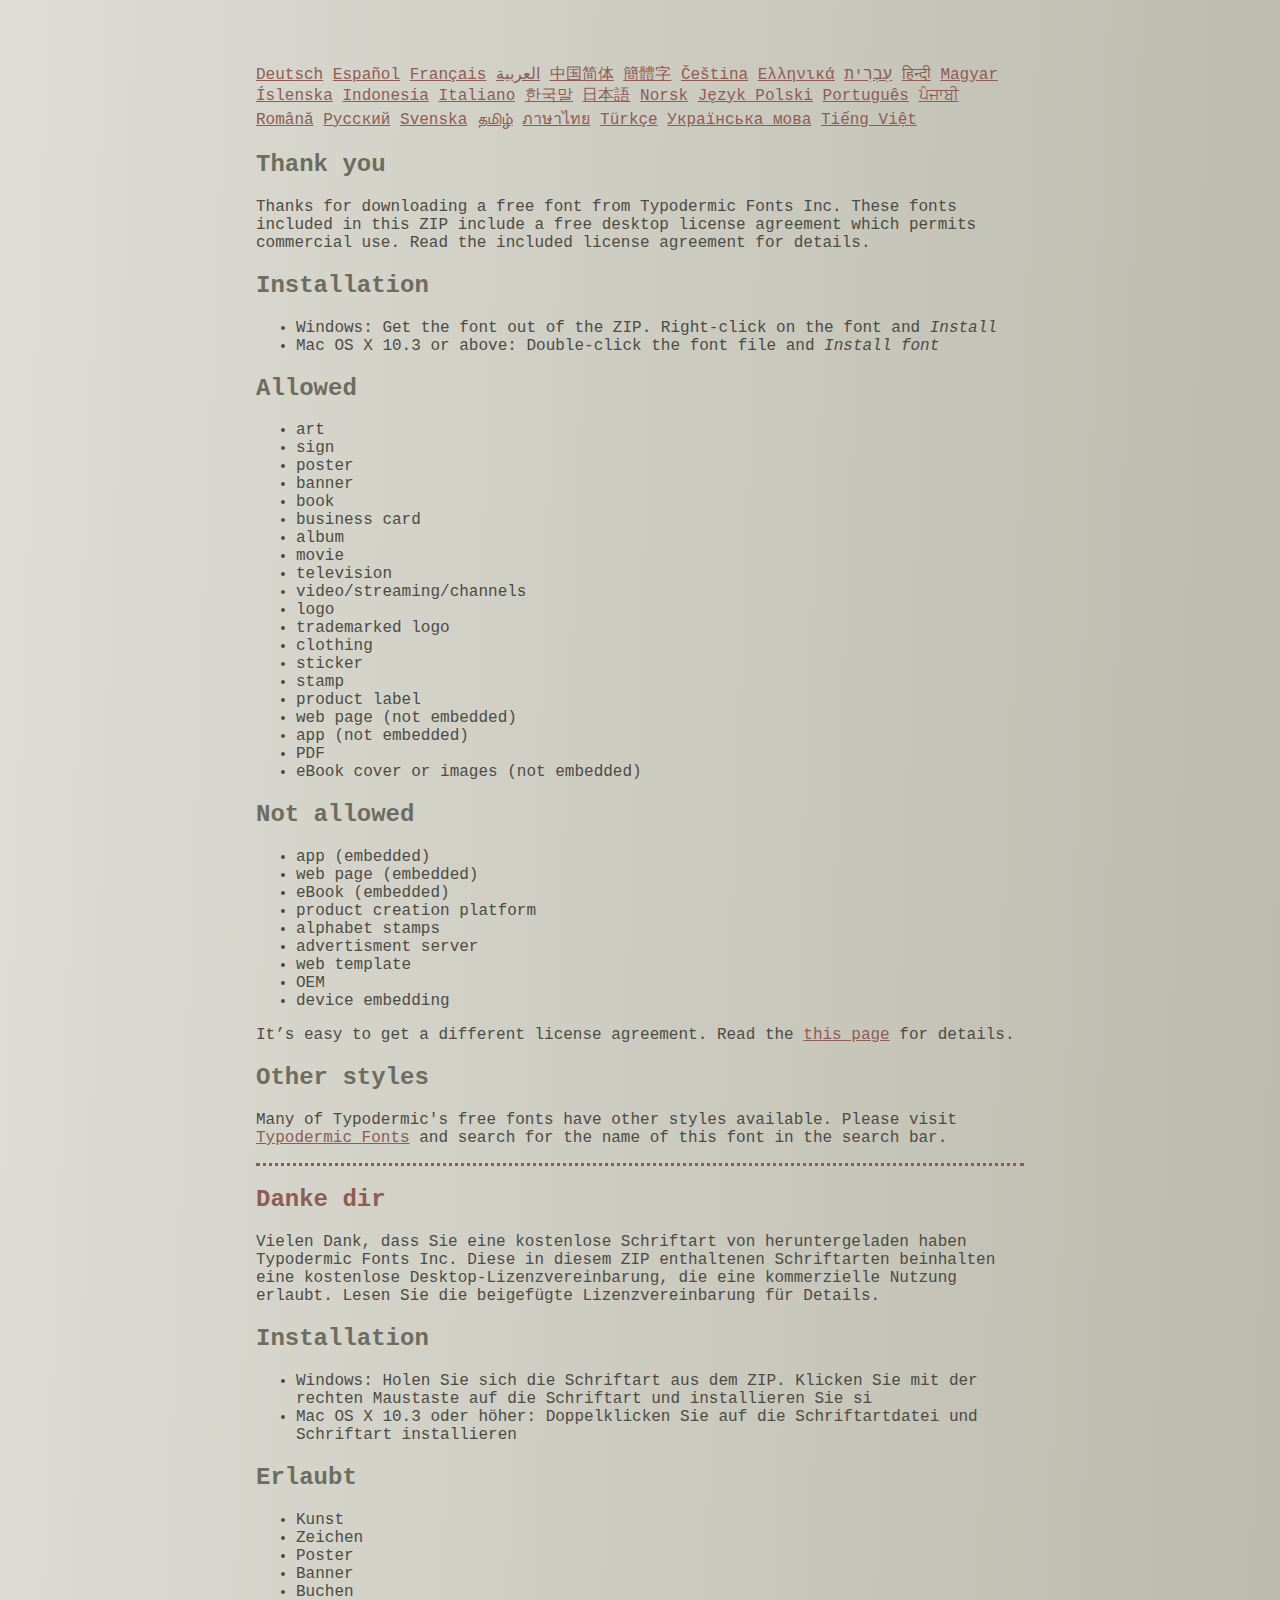
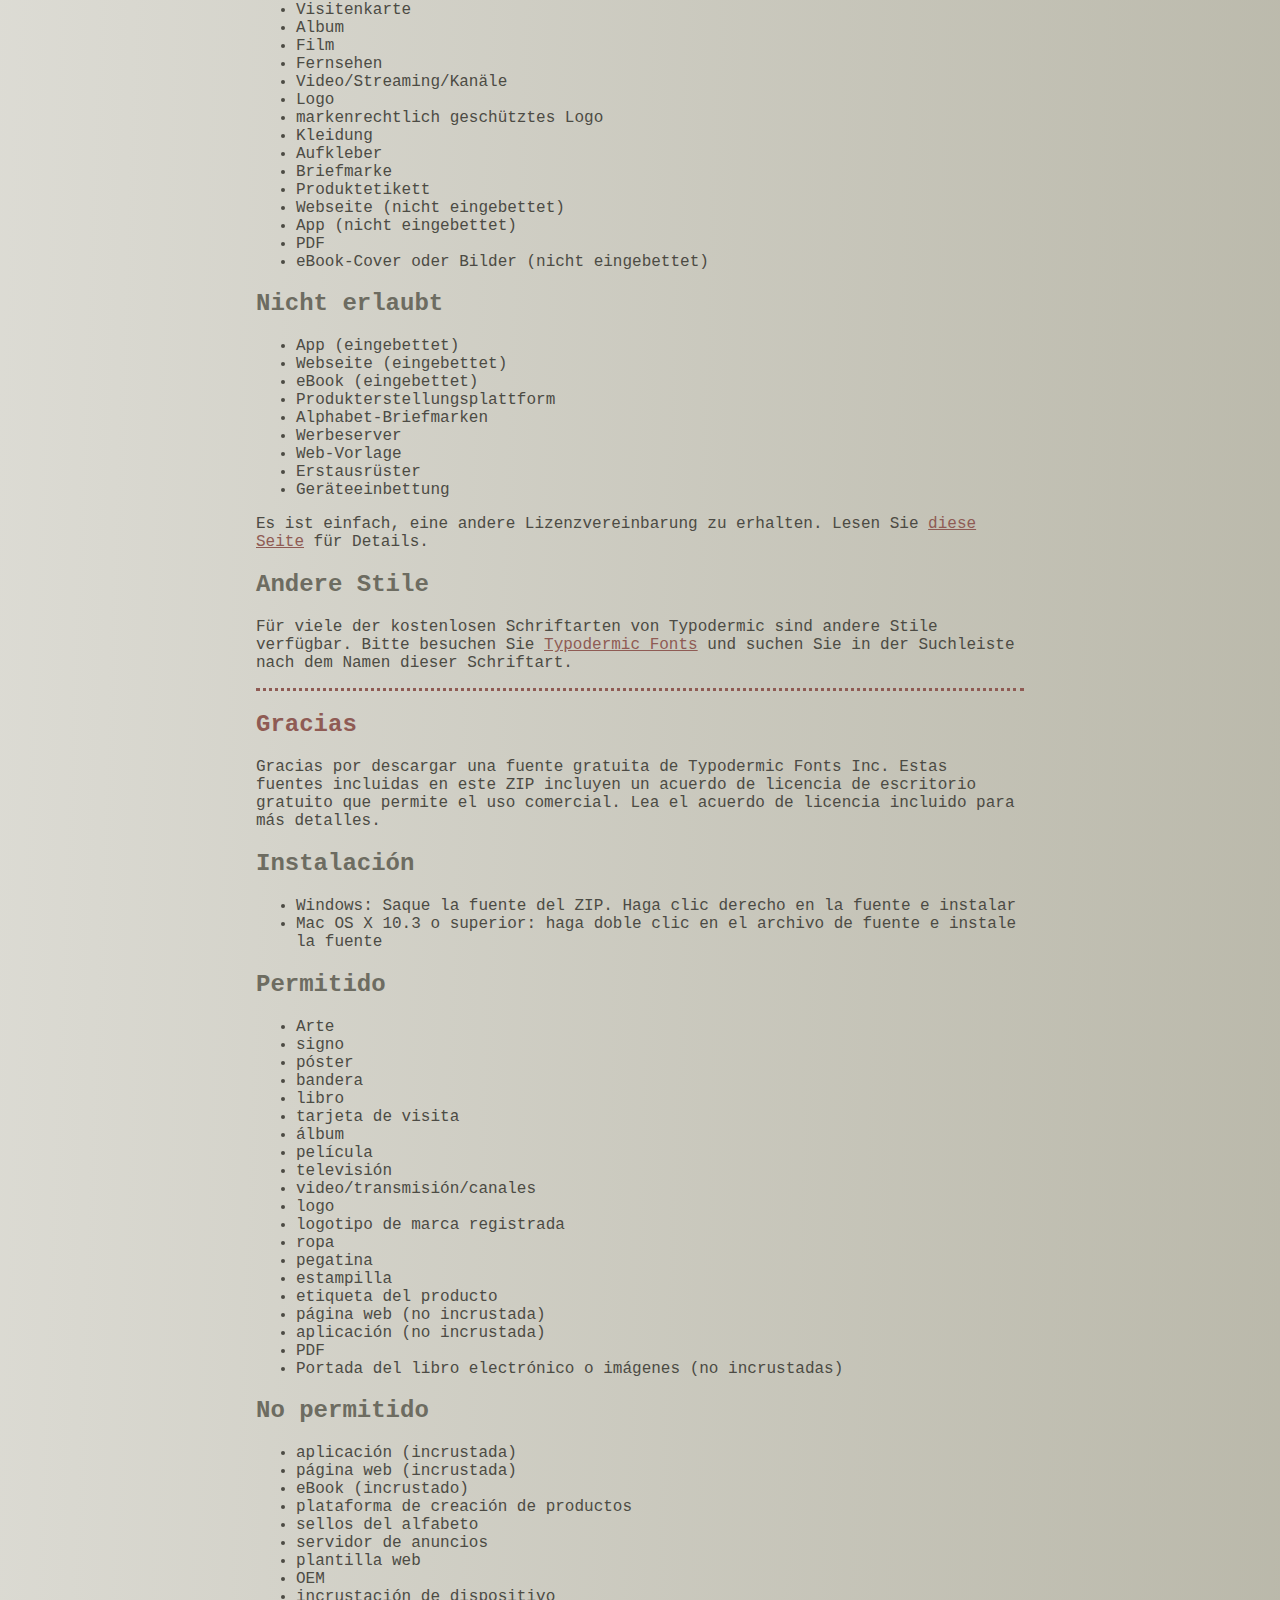
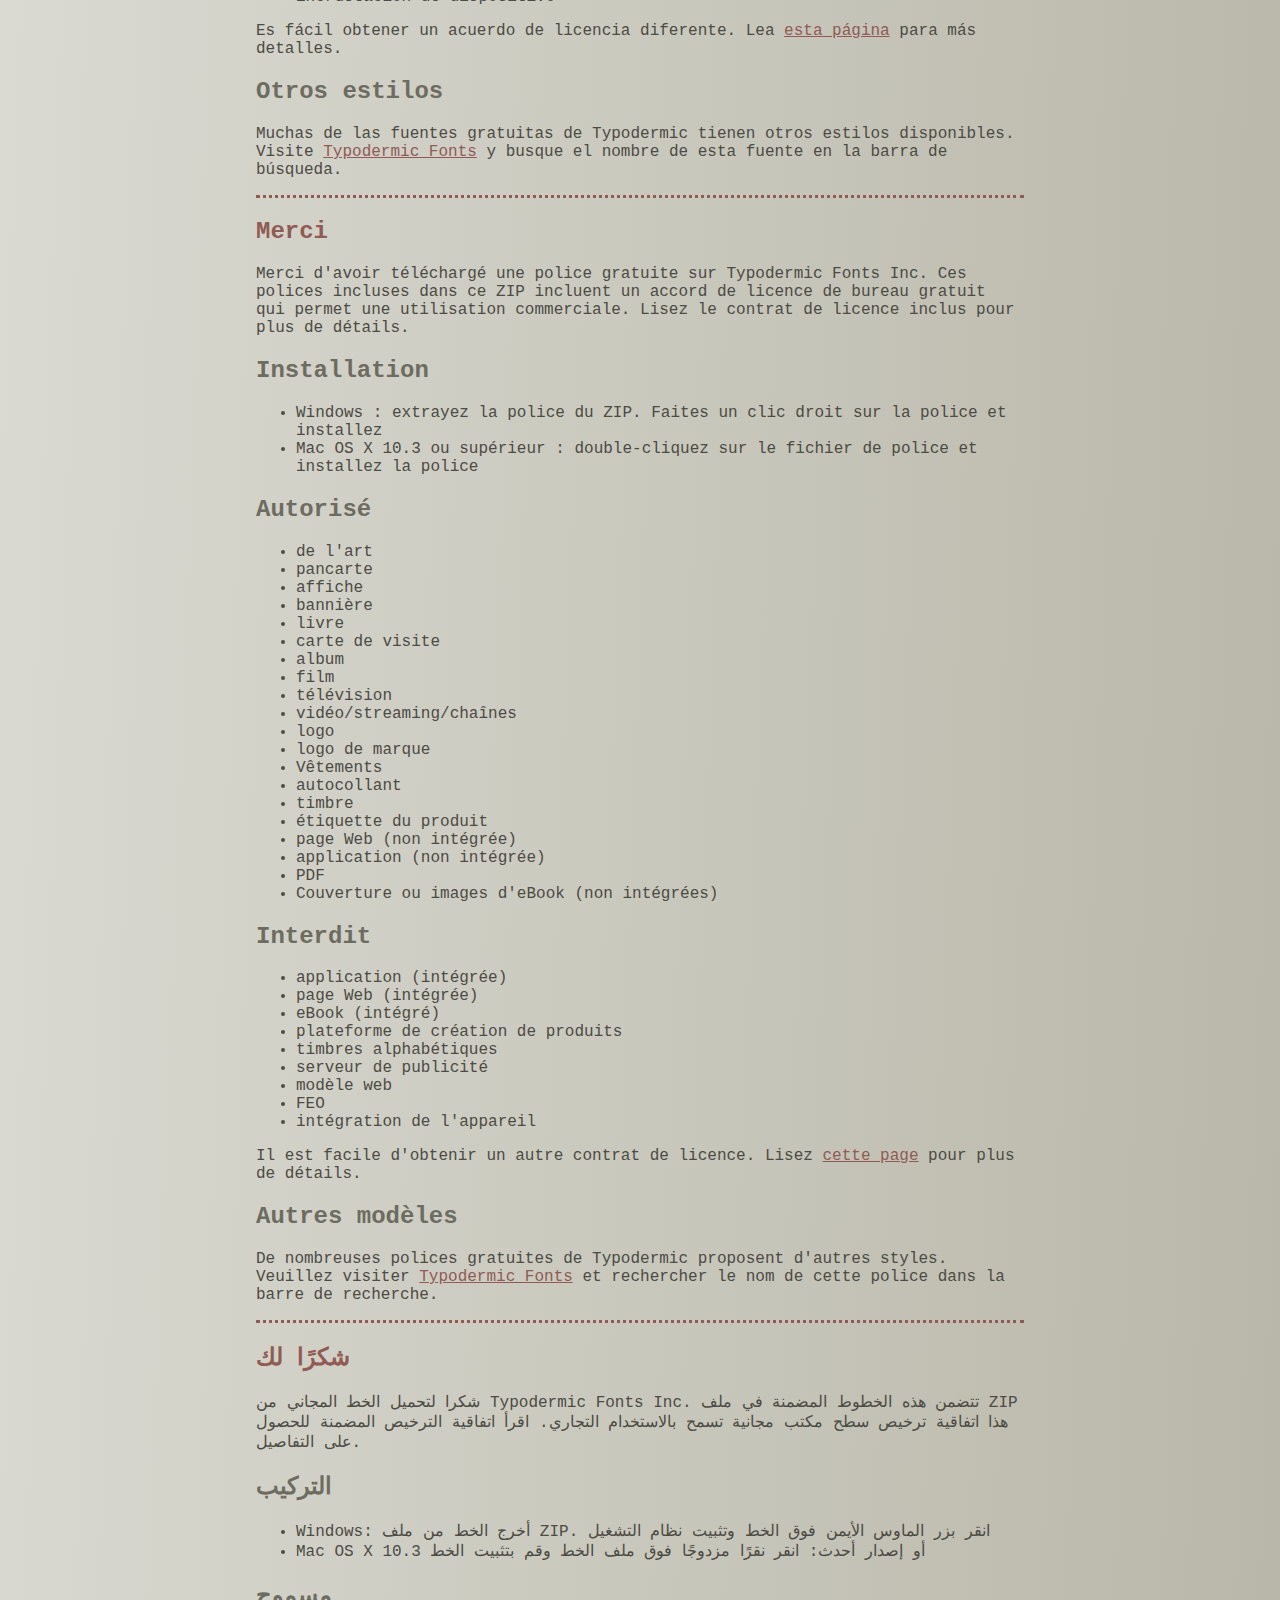
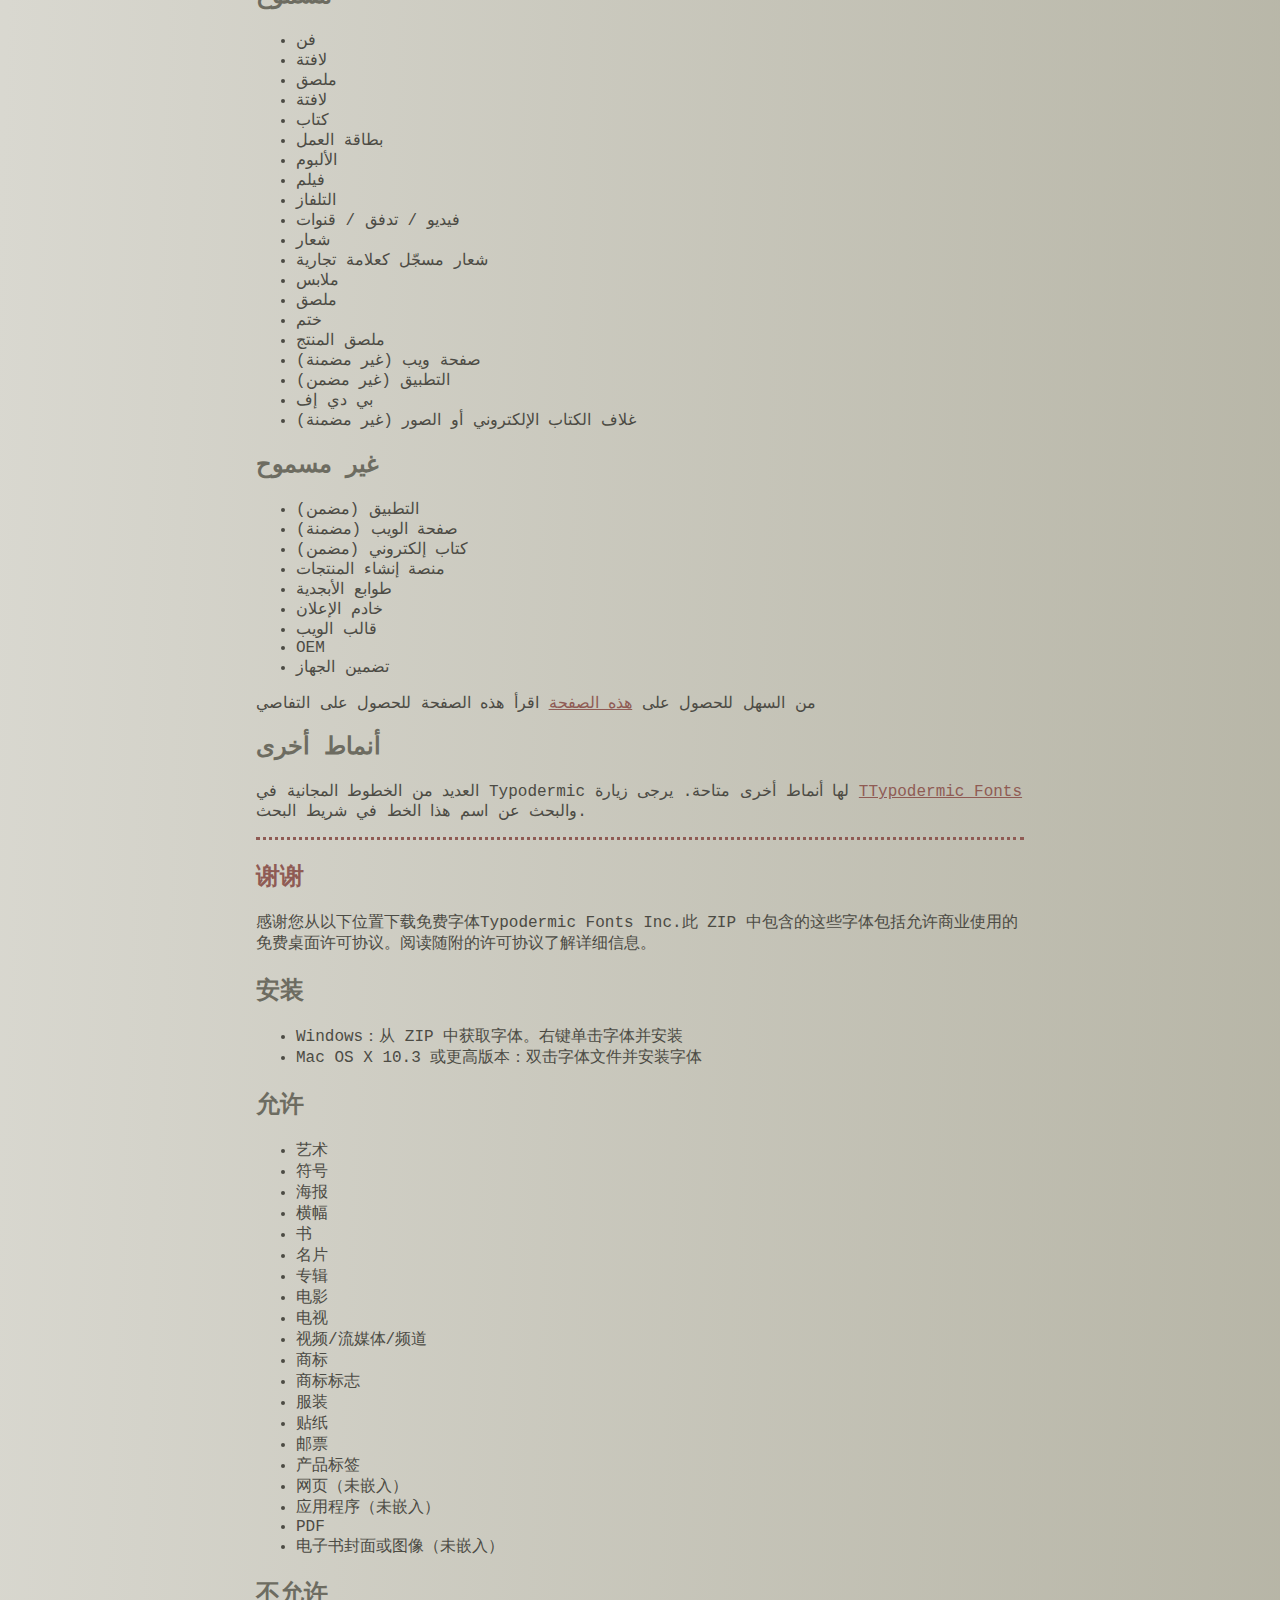
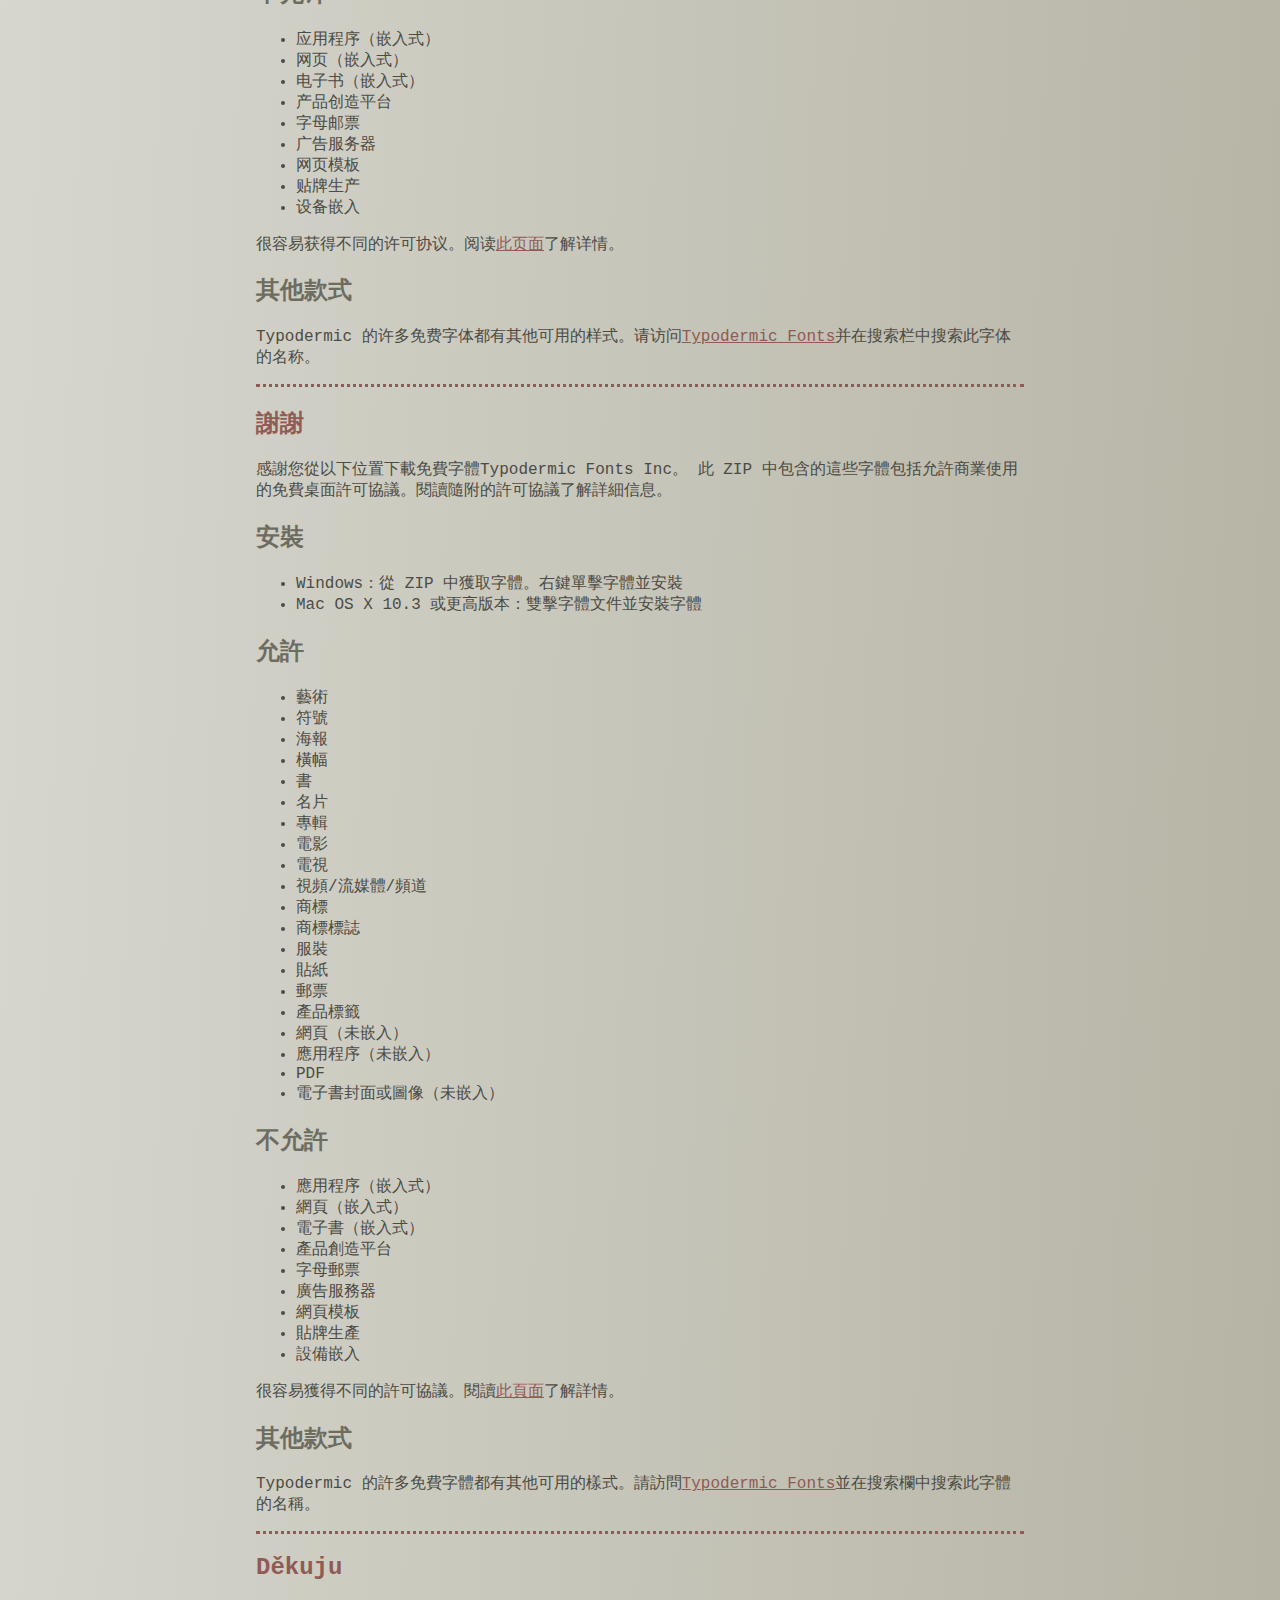
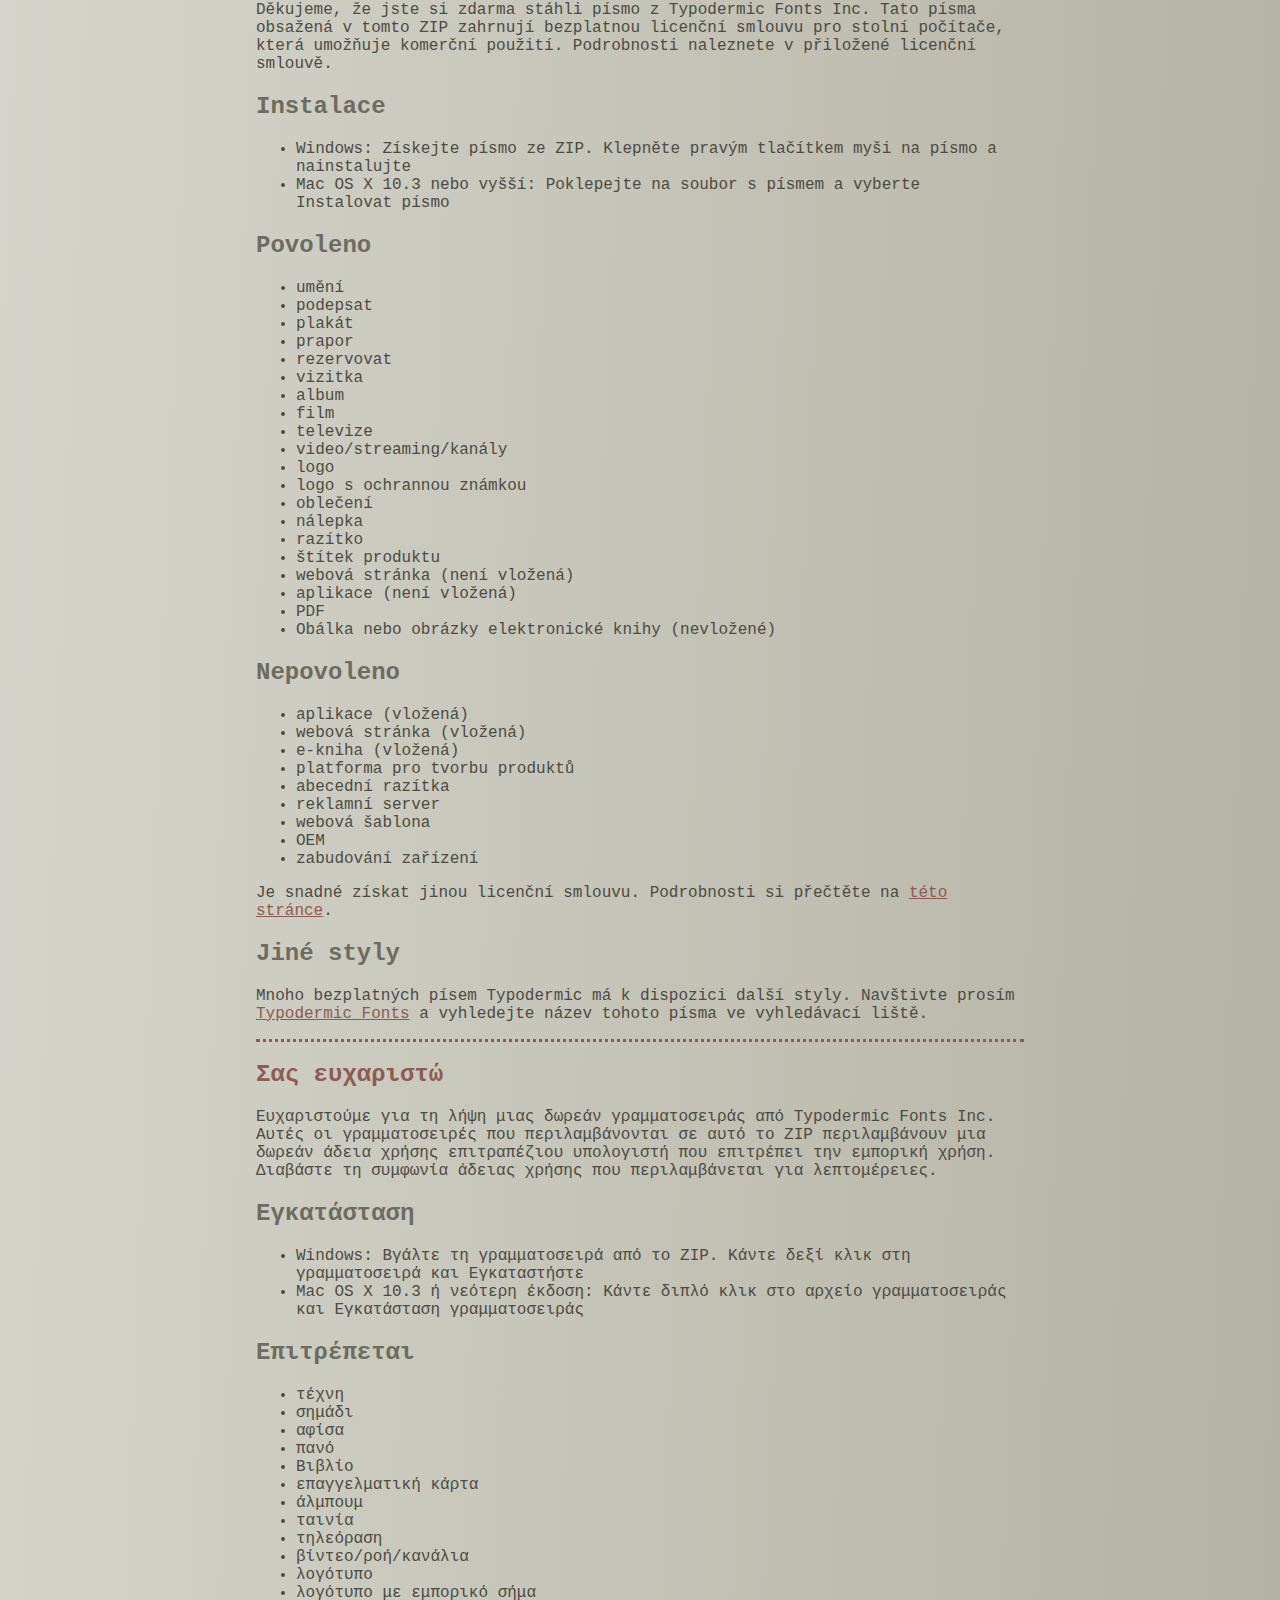
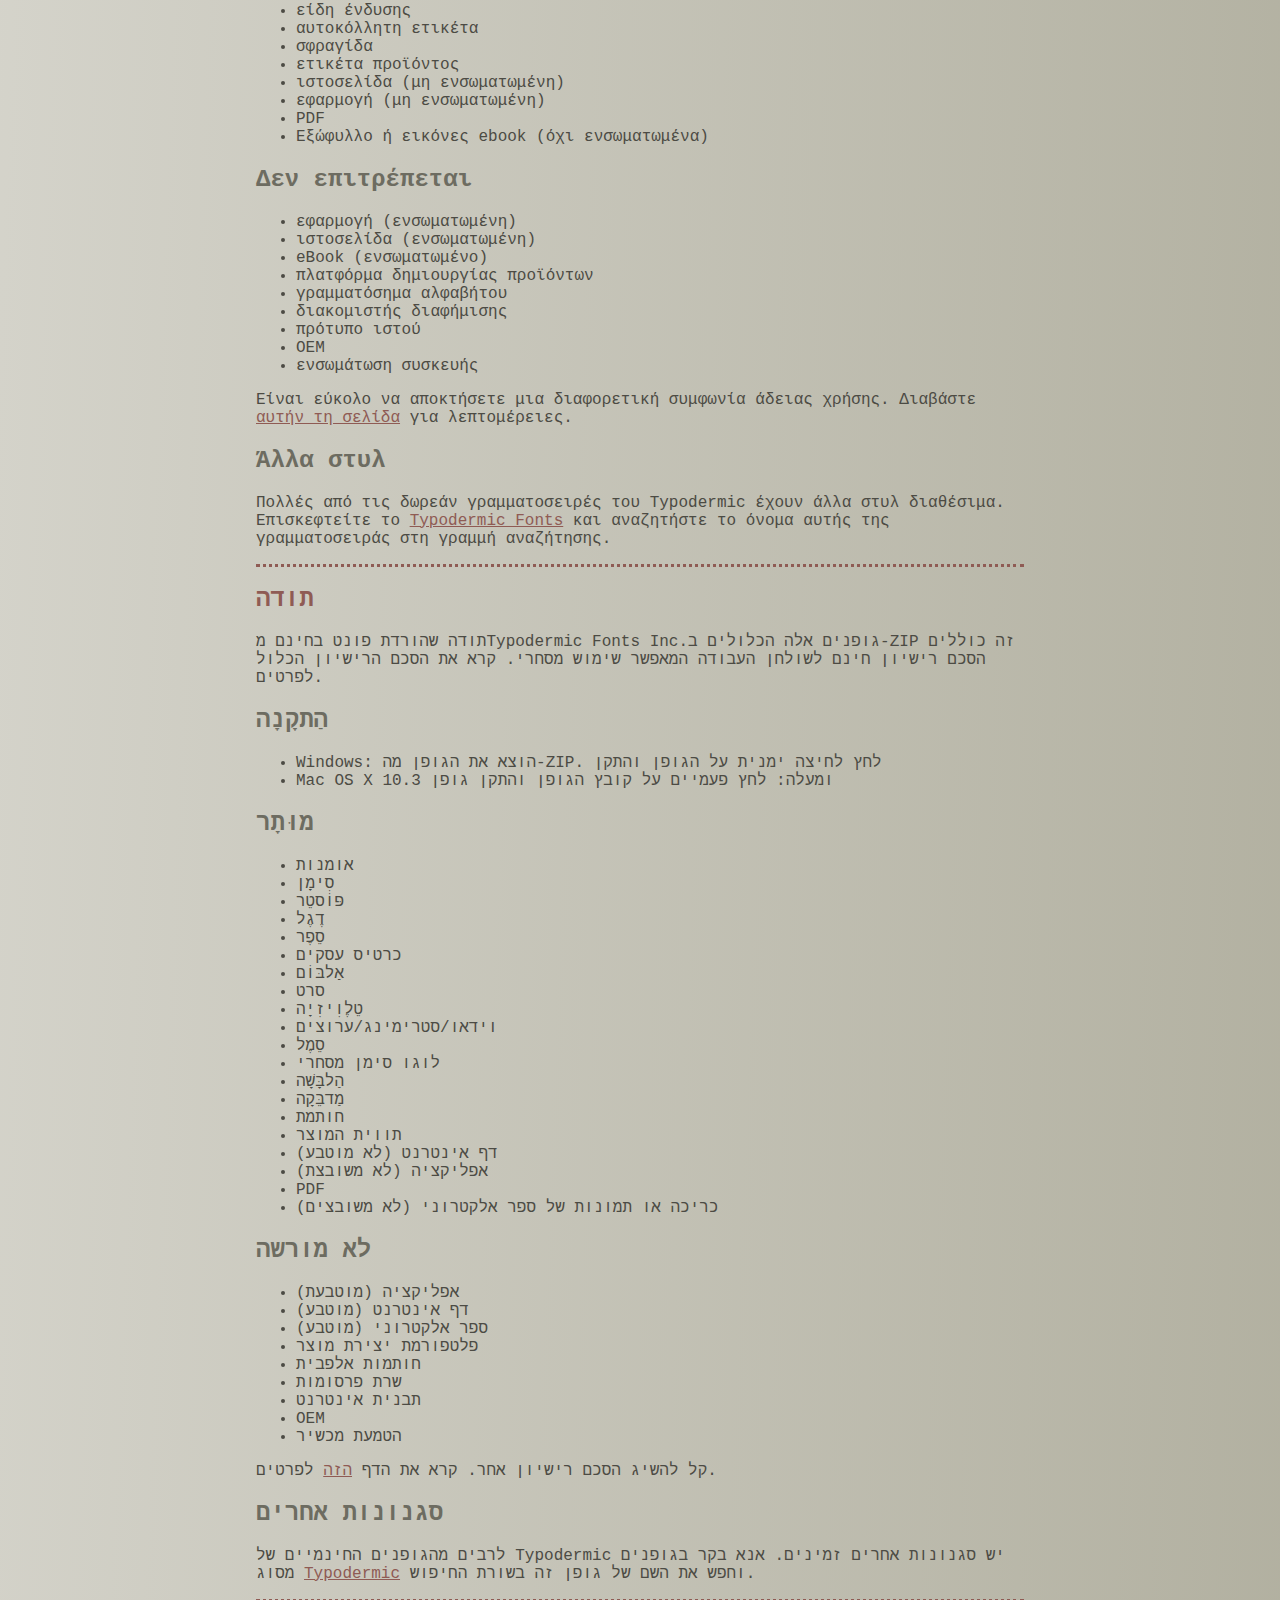
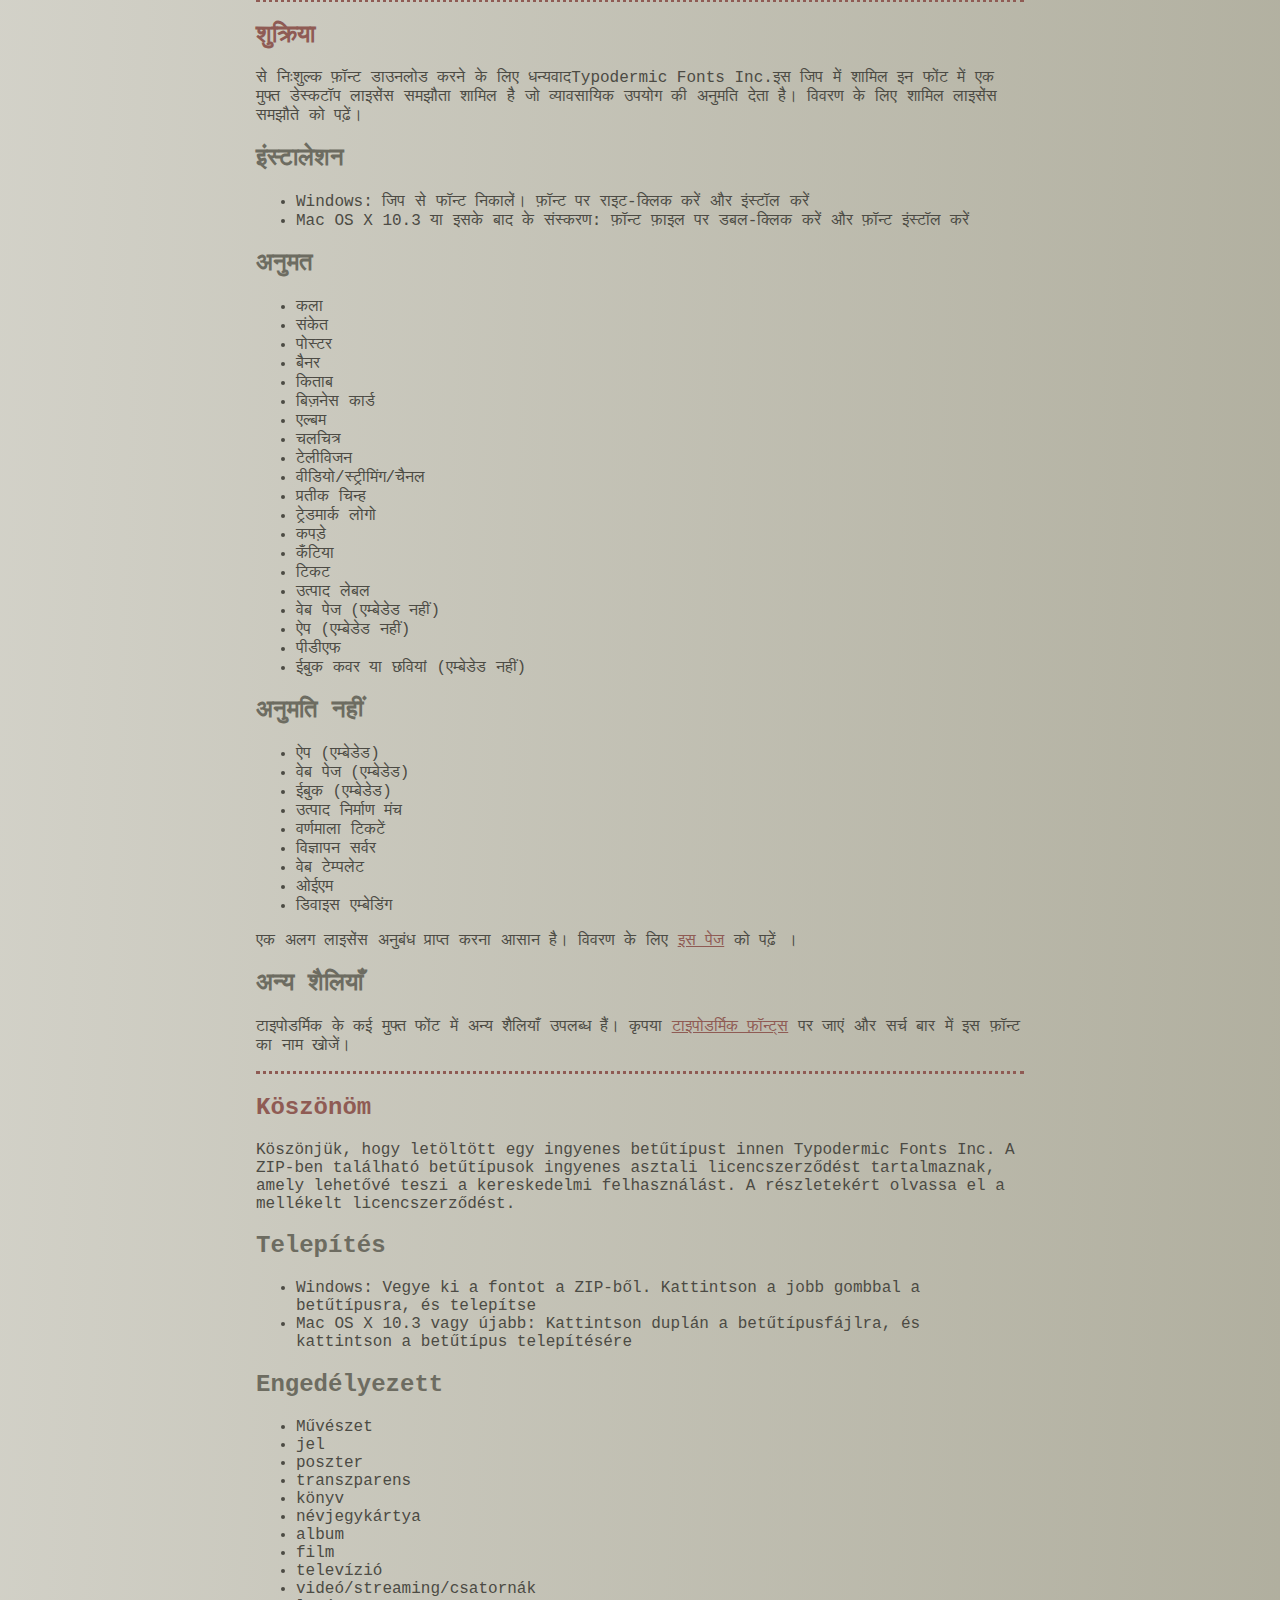
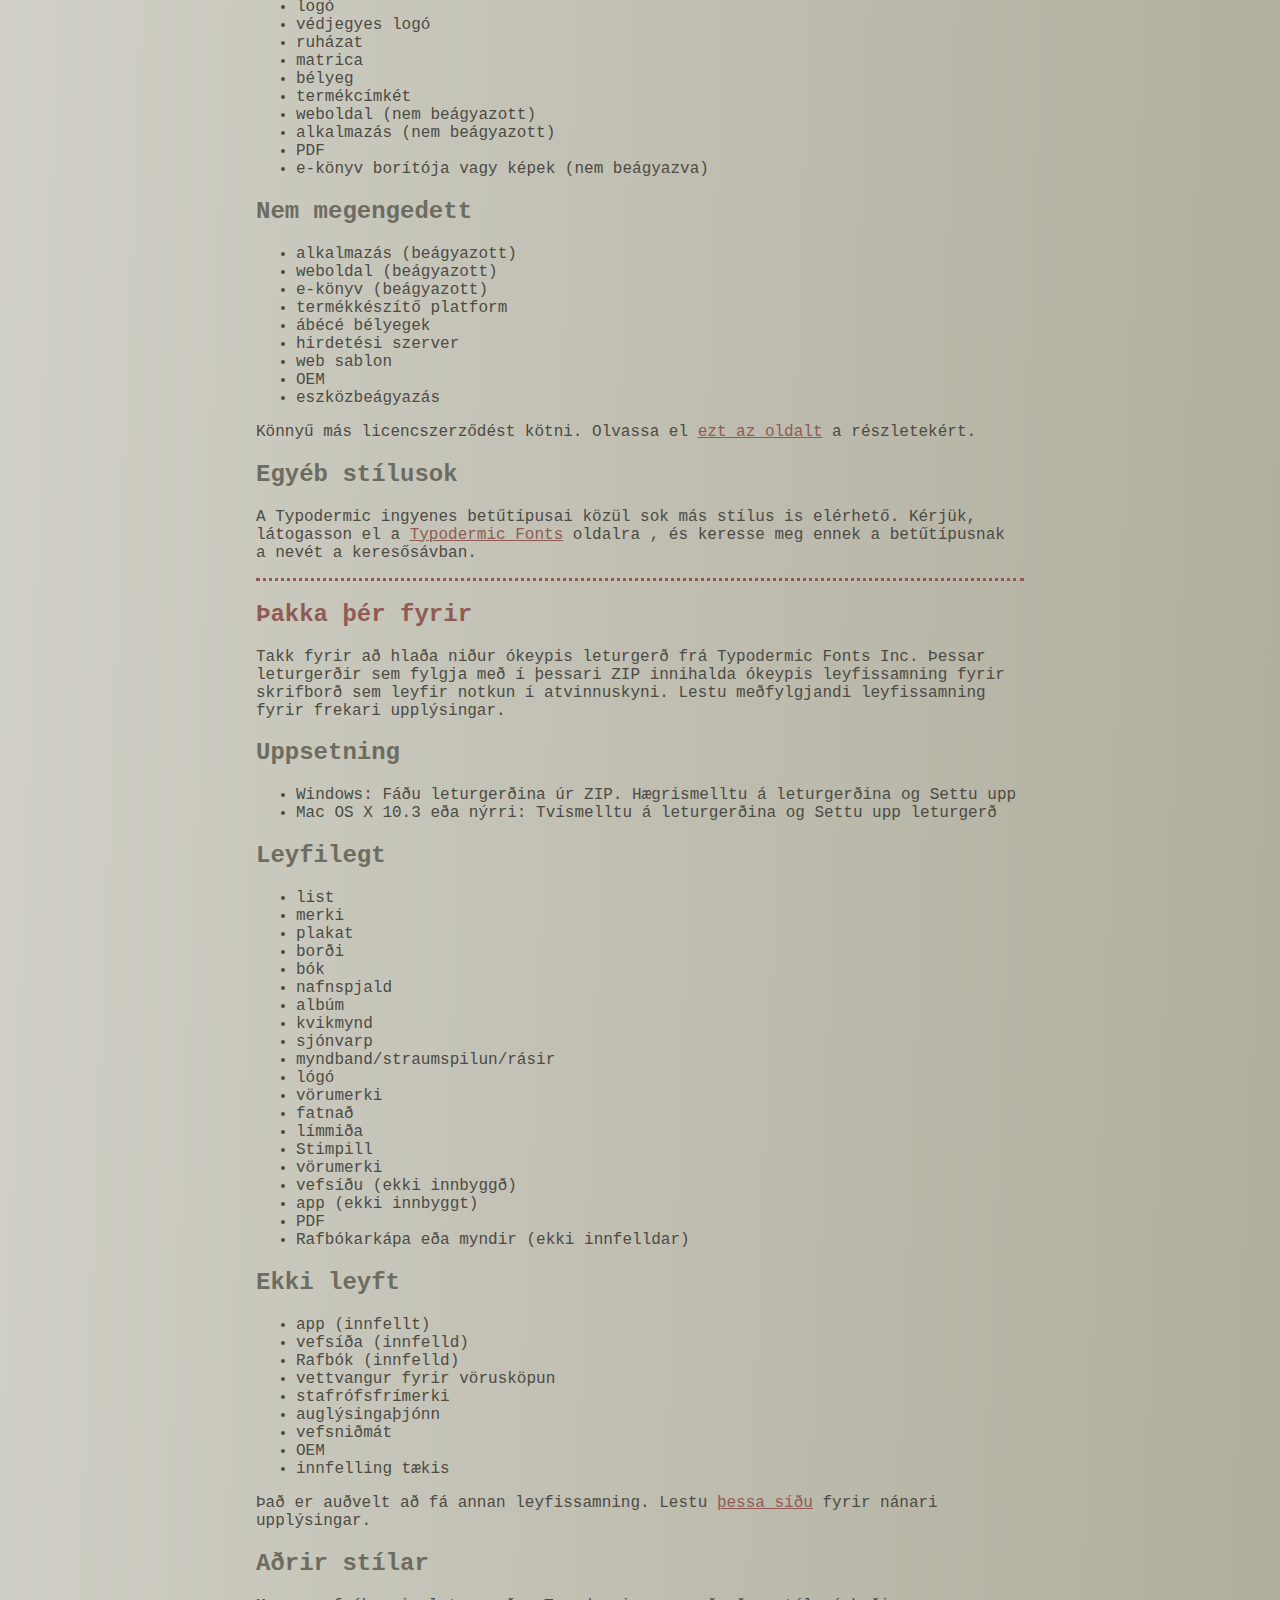
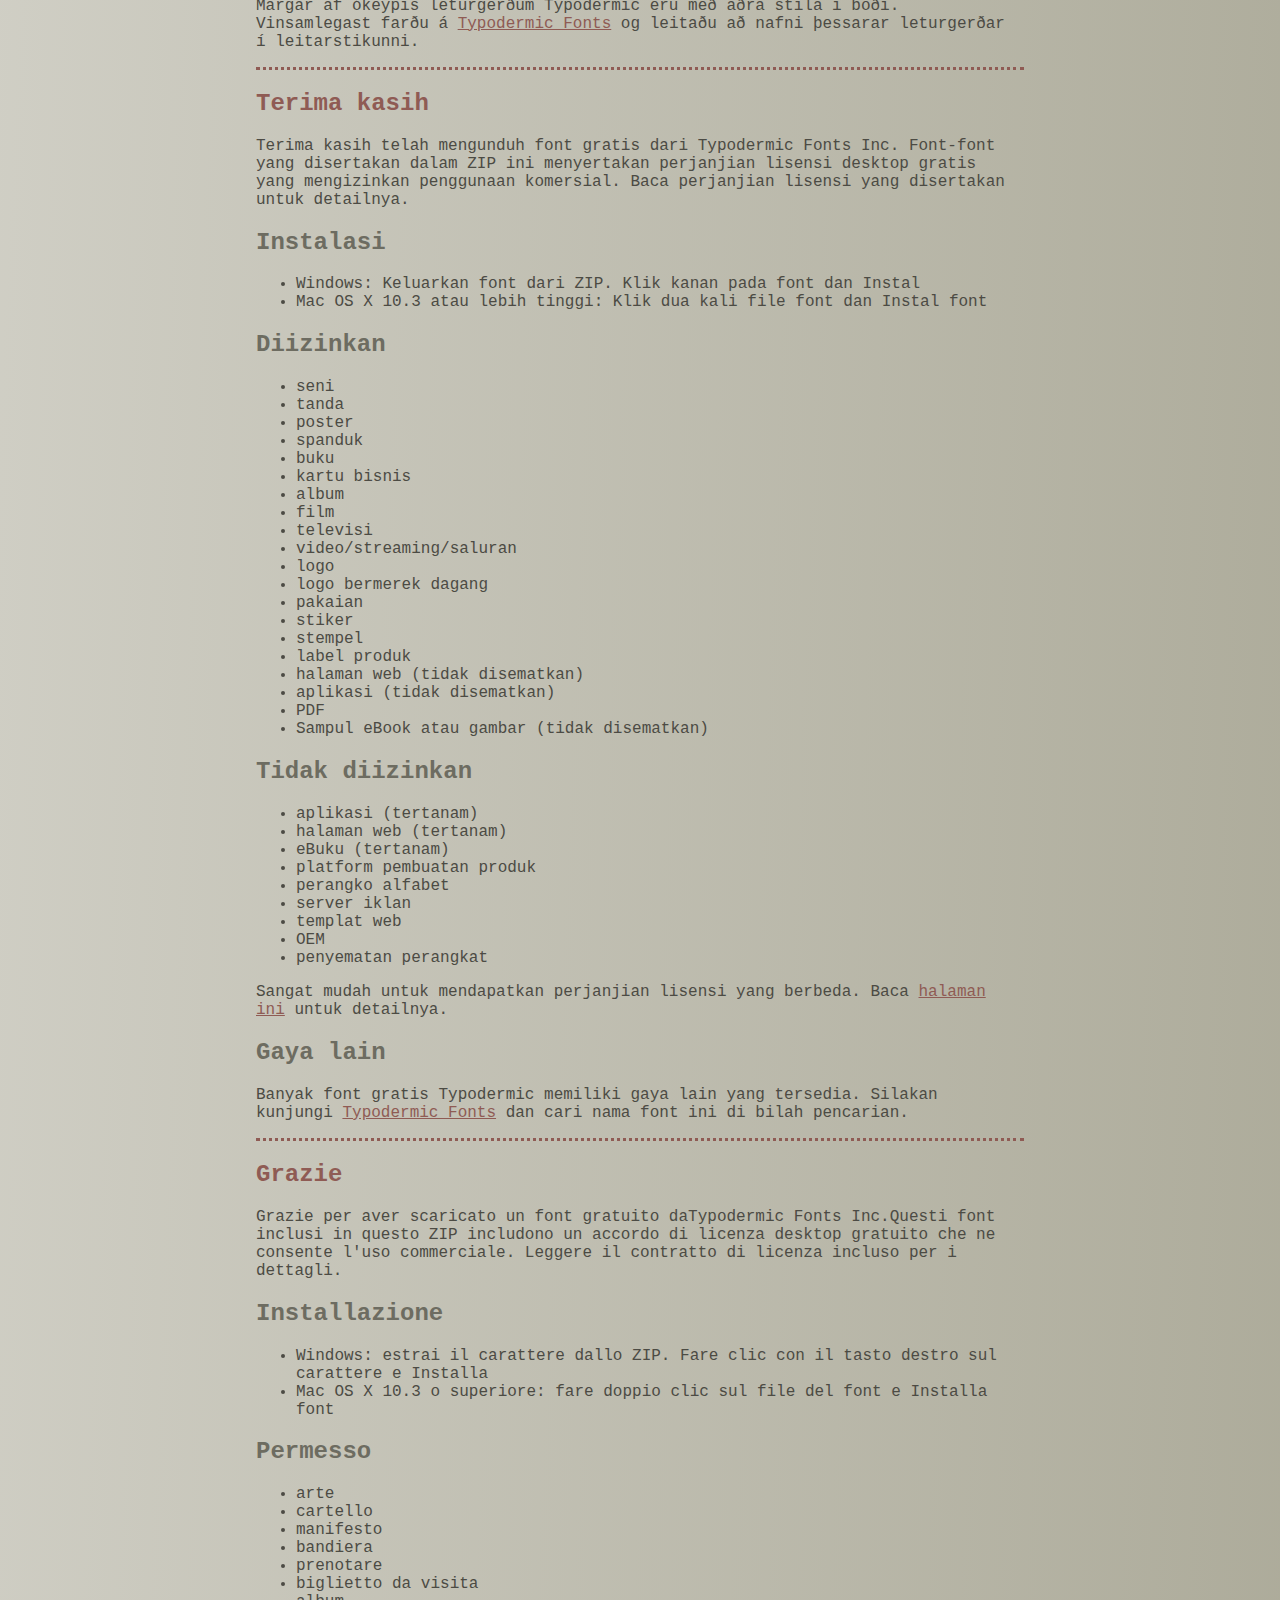
<file: Assets/coolvetica/read-this.html>
<head>
<meta http-equiv="Content-Type" content="text/html; charset=utf-8">
<title>Typodermic Fonts Inc. Free Font Instructions 2023</title>
<style type="text/css">
body {margin:30px 20% 120px 20%; padding:0px; font-family:Consolas, Courier, sans-serif; color:#4c4b44; background-color:#c2c1b3;
/* IE10 Consumer Preview */ 
background-image: -ms-linear-gradient(top left, #DEDDD6 0%, #9D9B87 100%);
/* Mozilla Firefox */ 
background-image: -moz-linear-gradient(top left, #DEDDD6 0%, #9D9B87 100%);
/* Opera */ 
background-image: -o-linear-gradient(top left, #DEDDD6 0%, #9D9B87 100%);
/* Webkit (Safari/Chrome 10) */ 
background-image: -webkit-gradient(linear, left top, right bottom, color-stop(0, #DEDDD6), color-stop(1, #9D9B87));
/* Webkit (Chrome 11+) */ 
background-image: -webkit-linear-gradient(top left, #DEDDD6 0%, #9D9B87 100%);
/* W3C Markup, IE10 Release Preview */ 
background-image: linear-gradient(to bottom right, #DEDDD6 0%, #9D9B87 100%);
	}
h2 {color:#6d6c61;}
a {color:#8f5b54;}
a:hover {color:#ffffff; background-color:#9a998c;}
hr.dotted {border: 0; border-top: 3px dotted #8f5b54;}
</style>
</head>

<body>

<br>

<p translate="no">
<a href="#German">Deutsch</a>
<a href="#Spanish">Español</a>
<a href="#French">Français</a>
<a href="#Arabic">العربية</a>
<a href="#Chinese">中国简体</a>
<a href="#Chinese(trad)">簡體字</a>
<a href="#Czech">Čeština</a>
<a href="#Greek">Ελληνικά</a>
<a href="#Hebrew">עִבְרִית</a>
<a href="#Hindi">हिन्दी</a>
<a href="#Hungarian">Magyar</a>
<a href="#Icelandic">Íslenska</a>
<a href="#Indonesian">Indonesia</a>
<a href="#Italian">Italiano</a>
<a href="#Korean">한국말</a>
<a href="#Japanese">日本語</a>
<a href="#Norwegian">Norsk</a>
<a href="#Polish">Język&nbsp;Polski</a>
<a href="#Portuguese">Português</a>
<a href="#Punjabi">ਪੰਜਾਬੀ</a>
<a href="#Romanian">Română</a>
<a href="#Russian">Русский</a>
<a href="#Swedish">Svenska</a>
<a href="#Tamil">தமிழ்</a>
<a href="#Thai">ภาษาไทย</a>
<a href="#Turkish">Türkçe</a>
<a href="#Ukrainian">Українська&nbsp;мова</a>
<a href="#Vietnamese">Tiếng&nbsp;Việt</a>
</p>

<h2>Thank you</h2>

<p>Thanks for downloading a free font from <span translate="no">Typodermic Fonts Inc.</span> These fonts included in this ZIP include a free desktop license agreement which permits commercial use. Read the included license agreement for details.</p>


<h2>Installation</h2>
<ul><li>Windows: Get the font out of the ZIP. Right-click on the font and <em>Install</em><li>Mac OS X 10.3 or above: Double-click the font file and <em>Install font</em></ul>

<h2>Allowed</h2>

<ul>
<li>art</li>
<li>sign</li>
<li>poster</li>
<li>banner</li>
<li>book</li>
<li>business card</li>
<li>album</li>
<li>movie</li>
<li>television</li>
<li>video/streaming/channels</li>
<li>logo</li>
<li>trademarked logo</li>
<li>clothing</li>
<li>sticker</li>
<li>stamp</li>
<li>product label</li>
<li>web page (not embedded)</li>
<li>app (not embedded)</li>
<li>PDF</li>
<li>eBook cover or images (not embedded)</li>
</ul>

<h2>Not allowed</h2>

<ul>
<li>app (embedded)</li>
<li>web page (embedded)</li>
<li>eBook (embedded)</li>
<li>product creation platform</li>
<li>alphabet stamps</li>
<li>advertisment server</li>
<li>web template</li>
<li>OEM</li>
<li>device embedding</li>
</ul>

<p>It&rsquo;s easy to get a different license agreement. Read the <a href="https://typodermicfonts.com/license/">this page</a> for details. </p>

<h2>Other styles</h2>

<p>Many of Typodermic's free fonts have other styles available. Please visit <a href="https://typodermicfonts.com">Typodermic Fonts</a> and search for the name of this font in the search bar.</p>

<hr class="dotted">

<h2><a id="German">Danke dir</a></h2>

<p>Vielen Dank, dass Sie eine kostenlose Schriftart von heruntergeladen haben Typodermic Fonts Inc. Diese in diesem ZIP enthaltenen Schriftarten beinhalten eine kostenlose Desktop-Lizenzvereinbarung, die eine kommerzielle Nutzung erlaubt. Lesen Sie die beigefügte Lizenzvereinbarung für Details.</p>


<h2>Installation</h2>
<ul><li>Windows: Holen Sie sich die Schriftart aus dem ZIP. Klicken Sie mit der rechten Maustaste auf die Schriftart und installieren Sie si<li>Mac OS X 10.3 oder höher: Doppelklicken Sie auf die Schriftartdatei und Schriftart installieren </ul>

<h2>Erlaubt</h2>

<ul>
<li>Kunst</li>
<li>Zeichen</li>
<li>Poster</li>
<li>Banner</li>
<li>Buchen</li>
<li>Visitenkarte</li>
<li>Album</li>
<li>Film</li>
<li>Fernsehen</li>
<li>Video/Streaming/Kanäle</li>
<li>Logo</li>
<li>markenrechtlich geschütztes Logo</li>
<li>Kleidung</li>
<li>Aufkleber</li>
<li>Briefmarke</li>
<li>Produktetikett</li>
<li>Webseite (nicht eingebettet)</li>
<li>App (nicht eingebettet)</li>
<li>PDF</li>
<li>eBook-Cover oder Bilder (nicht eingebettet)</li>
</ul>

<h2>Nicht erlaubt</h2>

<ul>
<li>App (eingebettet)</li>
<li>Webseite (eingebettet)</li>
<li>eBook (eingebettet)</li>
<li>Produkterstellungsplattform</li>
<li>Alphabet-Briefmarken</li>
<li>Werbeserver</li>
<li>Web-Vorlage</li>
<li>Erstausrüster</li>
<li>Geräteeinbettung</li>
</ul>

<p>Es ist einfach, eine andere Lizenzvereinbarung zu erhalten. Lesen Sie <a href="https://typodermicfonts.com/license/">diese Seite</a> für Details.</p>

<h2>Andere Stile</h2>

<p>Für viele der kostenlosen Schriftarten von Typodermic sind andere Stile verfügbar. Bitte besuchen Sie <a href="https://typodermicfonts.com">Typodermic Fonts</a> und suchen Sie in der Suchleiste nach dem Namen dieser Schriftart.</p>


<hr class="dotted">

<h2><a id="Spanish">Gracias</a></h2>

<p>Gracias por descargar una fuente gratuita de Typodermic Fonts Inc. Estas fuentes incluidas en este ZIP incluyen un acuerdo de licencia de escritorio gratuito que permite el uso comercial. Lea el acuerdo de licencia incluido para más detalles.</p>


<h2>Instalación</h2>
<ul><li>Windows: Saque la fuente del ZIP. Haga clic derecho en la fuente e instalar <li>Mac OS X 10.3 o superior: haga doble clic en el archivo de fuente e instale la fuente</ul>

<h2>Permitido</h2>

<ul>
<li>Arte</li>
<li>signo</li>
<li>póster</li>
<li>bandera</li>
<li>libro</li>
<li>tarjeta de visita</li>
<li>álbum</li>
<li>película</li>
<li>televisión</li>
<li>video/transmisión/canales</li>
<li>logo</li>
<li>logotipo de marca registrada</li>
<li>ropa</li>
<li>pegatina</li>
<li>estampilla</li>
<li>etiqueta del producto</li>
<li>página web (no incrustada)</li>
<li>aplicación (no incrustada)</li>
<li>PDF</li>
<li>Portada del libro electrónico o imágenes (no incrustadas)</li>
</ul>


<h2>No permitido</h2>

<ul>
<li>aplicación (incrustada)</li>
<li>página web (incrustada)</li>
<li>eBook (incrustado)</li>
<li>plataforma de creación de productos</li>
<li>sellos del alfabeto</li>
<li>servidor de anuncios</li>
<li>plantilla web</li>
<li>OEM</li>
<li>incrustación de dispositivo</li>
</ul>

<p>Es fácil obtener un acuerdo de licencia diferente. Lea <a href="https://typodermicfonts.com/license/">esta página</a> para más detalles.</p>

<h2>Otros estilos</h2>

<p>Muchas de las fuentes gratuitas de Typodermic tienen otros estilos disponibles. Visite  <a href="https://typodermicfonts.com">Typodermic Fonts</a> y busque el nombre de esta fuente en la barra de búsqueda.</p>


<hr class="dotted">

<h2><a id="French">Merci</a></h2>

<p>Merci d'avoir téléchargé une police gratuite sur Typodermic Fonts Inc. Ces polices incluses dans ce ZIP incluent un accord de licence de bureau gratuit qui permet une utilisation commerciale. Lisez le contrat de licence inclus pour plus de détails.</p>


<h2>Installation</h2>
<ul><li>Windows : extrayez la police du ZIP. Faites un clic droit sur la police et installez<li>Mac OS X 10.3 ou supérieur : double-cliquez sur le fichier de police et installez la police</ul>
  



<h2>Autorisé</h2>

<ul>
<li>de l'art</li>
<li>pancarte</li>
<li>affiche</li>
<li>bannière</li>
<li>livre</li>
<li>carte de visite</li>
<li>album</li>
<li>film</li>
<li>télévision</li>
<li>vidéo/streaming/chaînes</li>
<li>logo</li>
<li>logo de marque</li>
<li>Vêtements</li>
<li>autocollant</li>
<li>timbre</li>
<li>étiquette du produit</li>
<li>page Web (non intégrée)</li>
<li>application (non intégrée)</li>
<li>PDF</li>
<li>Couverture ou images d'eBook (non intégrées)</li>
</ul>
 


<h2>Interdit</h2>

<ul>
<li>application (intégrée)</li>
<li>page Web (intégrée)</li>
<li>eBook (intégré)</li>
<li>plateforme de création de produits</li>
<li>timbres alphabétiques</li>
<li>serveur de publicité</li>
<li>modèle web</li>
<li>FEO</li>
<li>intégration de l'appareil</li>
</ul>

<p>Il est facile d'obtenir un autre contrat de licence. Lisez  <a href="https://typodermicfonts.com/license/">cette page</a> pour plus de détails.</p>

<h2>Autres modèles</h2>

<p>De nombreuses polices gratuites de Typodermic proposent d'autres styles. Veuillez visiter  <a href="https://typodermicfonts.com">Typodermic Fonts</a> et rechercher le nom de cette police dans la barre de recherche.</p>


<hr class="dotted">

<h2><a id="Arabic">شكرًا لك</a></h2>

<p>

شكرا لتحميل الخط المجاني من Typodermic Fonts Inc. تتضمن هذه الخطوط المضمنة في ملف ZIP هذا اتفاقية ترخيص سطح مكتب مجانية تسمح بالاستخدام التجاري. اقرأ اتفاقية الترخيص المضمنة للحصول على التفاصيل.</p>


<h2>التركيب</h2>
<ul><li>Windows: أخرج الخط من ملف ZIP. انقر بزر الماوس الأيمن فوق الخط وتثبيت
    نظام التشغيل <li>Mac OS X 10.3 أو إصدار أحدث: انقر نقرًا مزدوجًا فوق ملف الخط وقم بتثبيت الخط</em></ul>

<h2>مسموح</h2>

<ul>
<li>فن</li>
<li>لافتة</li>
<li>ملصق</li>
<li>لافتة</li>
<li>كتاب</li>
<li>بطاقة العمل</li>
<li>الألبوم</li>
<li>فيلم</li>
<li>التلفاز</li>
<li>فيديو / تدفق / قنوات</li>
<li>شعار</li>
<li>شعار مسجّل كعلامة تجارية</li>
<li>ملابس</li>
<li>ملصق</li>
<li>ختم</li>
<li>ملصق المنتج</li>
<li>صفحة ويب (غير مضمنة)</li>
<li>التطبيق (غير مضمن)</li>
<li>بي دي إف</li>
<li>غلاف الكتاب الإلكتروني أو الصور (غير مضمنة)</li>
</ul>

<h2>غير مسموح</h2>

<ul>
<li>التطبيق (مضمن)</li>
<li>صفحة الويب (مضمنة)</li>
<li>كتاب إلكتروني (مضمن)</li>
<li>منصة إنشاء المنتجات</li>
<li>طوابع الأبجدية</li>
<li>خادم الإعلان</li>
<li>قالب الويب</li>
<li>OEM</li>
<li>تضمين الجهاز</li>
</ul>

<p>من السهل  للحصول على <a href="https://typodermicfonts.com/license/">هذه الصفحة</a>  اقرأ هذه الصفحة للحصول على التفاصي</p>


<h2>أنماط أخرى</h2>

<p>العديد من الخطوط المجانية في Typodermic لها أنماط أخرى متاحة. يرجى زيارة <a href="https://typodermicfonts.com">TTypodermic Fonts</a> والبحث عن اسم هذا الخط في شريط البحث.</p>


<hr class="dotted">

<h2><a id="Chinese">谢谢</a></h2>

<p>感谢您从以下位置下载免费字体Typodermic Fonts Inc.此 ZIP 中包含的这些字体包括允许商业使用的免费桌面许可协议。阅读随附的许可协议了解详细信息。</p>


<h2>安装</h2>
<ul><li>Windows：从 ZIP 中获取字体。右键单击字体并安装<li>Mac OS X 10.3 或更高版本：双击字体文件并安装字体 </ul>

<h2>允许</h2>





<ul>
<li>艺术</li>
<li>符号</li>
<li>海报</li>
<li>横幅</li>
<li>书</li>
<li>名片</li>
<li>专辑</li>
<li>电影</li>
<li>电视</li>
<li>视频/流媒体/频道</li>
<li>商标</li>
<li>商标标志</li>
<li>服装</li>
<li>贴纸</li>
<li>邮票</li>
<li>产品标签</li>
<li>网页（未嵌入）</li>
<li>应用程序（未嵌入）</li>
<li>PDF</li>
<li>电子书封面或图像（未嵌入）</li>
</ul>

<h2>不允许</h2>

<ul>
<li>应用程序（嵌入式）</li>
<li>网页（嵌入式）</li>
<li>电子书（嵌入式）</li>
<li>产品创造平台</li>
<li>字母邮票</li>
<li>广告服务器</li>
<li>网页模板</li>
<li>贴牌生产</li>
<li>设备嵌入</li>
</ul>

<p>很容易获得不同的许可协议。阅读<a href="https://typodermicfonts.com/license/">此页面</a>了解详情。</p>

<h2>其他款式</h2>

<p>Typodermic 的许多免费字体都有其他可用的样式。请访问<a href="https://typodermicfonts.com">Typodermic Fonts</a>并在搜索栏中搜索此字体的名称。</p>


<hr class="dotted">

<h2><a id="Chinese(trad)">謝謝</a></h2>

<p>感謝您從以下位置下載免費字體Typodermic Fonts Inc。 此 ZIP 中包含的這些字體包括允許商業使用的免費桌面許可協議。閱讀隨附的許可協議了解詳細信息。</p>


<h2>安裝</h2>
<ul><li>Windows：從 ZIP 中獲取字體。右鍵單擊字體並安裝<li>Mac OS X 10.3 或更高版本：雙擊字體文件並安裝字體 </ul>

<h2>允許</h2>

<ul>
<li>藝術</li>
<li>符號</li>
<li>海報</li>
<li>橫幅</li>
<li>書</li>
<li>名片</li>
<li>專輯</li>
<li>電影</li>
<li>電視</li>
<li>視頻/流媒體/頻道</li>
<li>商標</li>
<li>商標標誌</li>
<li>服裝</li>
<li>貼紙</li>
<li>郵票</li>
<li>產品標籤</li>
<li>網頁（未嵌入）</li>
<li>應用程序（未嵌入）</li>
<li>PDF</li>
<li>電子書封面或圖像（未嵌入）</li>


</ul>

<h2>不允許</h2>

<ul>
<li>應用程序（嵌入式）</li>
<li>網頁（嵌入式）</li>
<li>電子書（嵌入式）</li>
<li>產品創造平台</li>
<li>字母郵票</li>
<li>廣告服務器</li>
<li>網頁模板</li>
<li>貼牌生產</li>
<li>設備嵌入</li>
</ul>

<p>很容易獲得不同的許可協議。閱讀<a href="https://typodermicfonts.com/license/">此頁面</a>了解詳情。</p>

<h2>其他款式</h2>

<p>Typodermic 的許多免費字體都有其他可用的樣式。請訪問<a href="https://typodermicfonts.com">Typodermic Fonts</a>並在搜索欄中搜索此字體的名稱。</p>


<hr class="dotted">

<h2><a id="Czech">Děkuju</a></h2>

<p>Děkujeme, že jste si zdarma stáhli písmo z Typodermic Fonts Inc. Tato písma obsažená v tomto ZIP zahrnují bezplatnou licenční smlouvu pro stolní počítače, která umožňuje komerční použití. Podrobnosti naleznete v přiložené licenční smlouvě.</p>


<h2>Instalace</h2>
<ul><li>Windows: Získejte písmo ze ZIP. Klepněte pravým tlačítkem myši na písmo a nainstalujte <li>Mac OS X 10.3 nebo vyšší: Poklepejte na soubor s písmem a vyberte Instalovat písmo </ul>

<h2>Povoleno</h2>

<ul>
<li>umění</li>
<li>podepsat</li>
<li>plakát</li>
<li>prapor</li>
<li>rezervovat</li>
<li>vizitka</li>
<li>album</li>
<li>film</li>
<li>televize</li>
<li>video/streaming/kanály</li>
<li>logo</li>
<li>logo s ochrannou známkou</li>
<li>oblečení</li>
<li>nálepka</li>
<li>razítko</li>
<li>štítek produktu</li>
<li>webová stránka (není vložená)</li>
<li>aplikace (není vložená)</li>
<li>PDF</li>
<li>Obálka nebo obrázky elektronické knihy (nevložené)</li>
</ul>

<h2>Nepovoleno</h2>

<ul>
<li>aplikace (vložená)</li>
<li>webová stránka (vložená)</li>
<li>e-kniha (vložená)</li>
<li>platforma pro tvorbu produktů</li>
<li>abecední razítka</li>
<li>reklamní server</li>
<li>webová šablona</li>
<li>OEM</li>
<li>zabudování zařízení</li>
</ul>

<p>Je snadné získat jinou licenční smlouvu. Podrobnosti si přečtěte na <a href="https://typodermicfonts.com/license/">této stránce</a>.

<h2>Jiné styly</h2>

<p>Mnoho bezplatných písem Typodermic má k dispozici další styly. Navštivte prosím <a href="https://typodermicfonts.com">Typodermic Fonts</a> a vyhledejte název tohoto písma ve vyhledávací liště.</p>

<hr class="dotted">

<h2><a id="Greek">Σας ευχαριστώ</a></h2>

<p>Ευχαριστούμε για τη λήψη μιας δωρεάν γραμματοσειράς από Typodermic Fonts Inc. Αυτές οι γραμματοσειρές που περιλαμβάνονται σε αυτό το ZIP περιλαμβάνουν μια δωρεάν άδεια χρήσης επιτραπέζιου υπολογιστή που επιτρέπει την εμπορική χρήση. Διαβάστε τη συμφωνία άδειας χρήσης που περιλαμβάνεται για λεπτομέρειες.</p>


<h2>Εγκατάσταση</h2>
<ul><li>Windows: Βγάλτε τη γραμματοσειρά από το ZIP. Κάντε δεξί κλικ στη γραμματοσειρά και Εγκαταστήστε <li>Mac OS X 10.3 ή νεότερη έκδοση: Κάντε διπλό κλικ στο αρχείο γραμματοσειράς και Εγκατάσταση γραμματοσειράς</ul>

<h2>Επιτρέπεται</h2>

<ul>
<li>τέχνη</li>
<li>σημάδι</li>
<li>αφίσα</li>
<li>πανό</li>
<li>Βιβλίο</li>
<li>επαγγελματική κάρτα</li>
<li>άλμπουμ</li>
<li>ταινία</li>
<li>τηλεόραση</li>
<li>βίντεο/ροή/κανάλια</li>
<li>λογότυπο</li>
<li>λογότυπο με εμπορικό σήμα</li>
<li>είδη ένδυσης</li>
<li>αυτοκόλλητη ετικέτα</li>
<li>σφραγίδα</li>
<li>ετικέτα προϊόντος</li>
<li>ιστοσελίδα (μη ενσωματωμένη)</li>
<li>εφαρμογή (μη ενσωματωμένη)</li>
<li>PDF</li>
<li>Εξώφυλλο ή εικόνες ebook (όχι ενσωματωμένα)</li>
</ul>

<h2>Δεν επιτρέπεται</h2>

<ul>
<li>εφαρμογή (ενσωματωμένη)</li>
<li>ιστοσελίδα (ενσωματωμένη)</li>
<li>eBook (ενσωματωμένο)</li>
<li>πλατφόρμα δημιουργίας προϊόντων</li>
<li>γραμματόσημα αλφαβήτου</li>
<li>διακομιστής διαφήμισης</li>
<li>πρότυπο ιστού</li>
<li>OEM</li>
<li>ενσωμάτωση συσκευής</li>
</ul>

<p>Είναι εύκολο να αποκτήσετε μια διαφορετική συμφωνία άδειας χρήσης. Διαβάστε <a href="https://typodermicfonts.com/license/">αυτήν τη σελίδα</a> για λεπτομέρειες.</p>

<h2>Άλλα στυλ</h2>

<p>Πολλές από τις δωρεάν γραμματοσειρές του Typodermic έχουν άλλα στυλ διαθέσιμα. Επισκεφτείτε το <a href="https://typodermicfonts.com">Typodermic Fonts</a> και αναζητήστε το όνομα αυτής της γραμματοσειράς στη γραμμή αναζήτησης.</p>


<hr class="dotted">

<h2><a id="Hebrew">תודה</a></h2>

<p>תודה שהורדת פונט בחינם מTypodermic Fonts Inc.גופנים אלה הכלולים ב-ZIP זה כוללים הסכם רישיון חינם לשולחן העבודה המאפשר שימוש מסחרי. קרא את הסכם הרישיון הכלול לפרטים.</p>


<h2>הַתקָנָה</h2>
<ul><li>Windows: הוצא את הגופן מה-ZIP. לחץ לחיצה ימנית על הגופן והתקן<li>Mac OS X 10.3 ומעלה: לחץ פעמיים על קובץ הגופן והתקן גופן</ul>

   
<h2>מוּתָר</h2>

<ul>
<li>אומנות</li>
<li>סִימָן</li>
<li>פּוֹסטֵר</li>
<li>דֶגֶל</li>
<li>סֵפֶר</li>
<li>כרטיס עסקים</li>
<li>אַלבּוֹם</li>
<li>סרט</li>
<li>טֵלֶוִיזִיָה</li>
<li>וידאו/סטרימינג/ערוצים</li>
<li>סֵמֶל</li>
<li>לוגו סימן מסחרי</li>
<li>הַלבָּשָׁה</li>
<li>מַדבֵּקָה</li>
<li>חותמת</li>
<li>תווית המוצר</li>
<li>דף אינטרנט (לא מוטבע)</li>
<li>אפליקציה (לא משובצת)</li>
<li>PDF</li>
<li>כריכה או תמונות של ספר אלקטרוני (לא משובצים)</li>
</ul>

<h2>לא מורשה</h2>

<ul>
<li>אפליקציה (מוטבעת)</li>
<li>דף אינטרנט (מוטבע)</li>
<li>ספר אלקטרוני (מוטבע)</li>
<li>פלטפורמת יצירת מוצר</li>
<li>חותמות אלפבית</li>
<li>שרת פרסומות</li>
<li>תבנית אינטרנט</li>
<li>OEM</li>
<li>הטמעת מכשיר</li>
</ul>

<p>קל להשיג הסכם רישיון אחר. קרא את הדף <a href="https://typodermicfonts.com/license/">הזה</a> לפרטים.</p>

<h2>סגנונות אחרים</h2>

<p>לרבים מהגופנים החינמיים של Typodermic יש סגנונות אחרים זמינים. אנא בקר בגופנים מסוג <a href="https://typodermicfonts.com">Typodermic</a> וחפש את השם של גופן זה בשורת החיפוש.</p>

<hr class="dotted">

<h2><a id="Hindi">शुक्रिया</a></h2>

<p>से निःशुल्क फ़ॉन्ट डाउनलोड करने के लिए धन्यवादTypodermic Fonts Inc.इस जिप में शामिल इन फोंट में एक मुफ्त डेस्कटॉप लाइसेंस समझौता शामिल है जो व्यावसायिक उपयोग की अनुमति देता है। विवरण के लिए शामिल लाइसेंस समझौते को पढ़ें।</p>


<h2>इंस्टालेशन</h2>
<ul><li>Windows: जिप से फॉन्ट निकालें। फ़ॉन्ट पर राइट-क्लिक करें और इंस्टॉल करें<li>Mac OS X 10.3 या इसके बाद के संस्करण: फ़ॉन्ट फ़ाइल पर डबल-क्लिक करें और फ़ॉन्ट इंस्टॉल करें </ul>

<h2>अनुमत</h2>

<ul>
<li>कला</li>
<li>संकेत</li>
<li>पोस्टर</li>
<li>बैनर</li>
<li>किताब</li>
<li>बिज़नेस कार्ड</li>
<li>एल्बम</li>
<li>चलचित्र</li>
<li>टेलीविजन</li>
<li>वीडियो/स्ट्रीमिंग/चैनल</li>
<li>प्रतीक चिन्ह</li>
<li>ट्रेडमार्क लोगो</li>
<li>कपड़े</li>
<li>कँटिया</li>
<li>टिकट</li>
<li>उत्पाद लेबल</li>
<li>वेब पेज (एम्बेडेड नहीं)</li>
<li>ऐप (एम्बेडेड नहीं)</li>
<li>पीडीएफ</li>
<li>ईबुक कवर या छवियां (एम्बेडेड नहीं)</li>
</ul>

<h2>अनुमति नहीं</h2>

<ul>
<li>ऐप (एम्बेडेड)</li>
<li>वेब पेज (एम्बेडेड)</li>
<li>ईबुक (एम्बेडेड)</li>
<li>उत्पाद निर्माण मंच</li>
<li>वर्णमाला टिकटें</li>
<li>विज्ञापन सर्वर</li>
<li>वेब टेम्पलेट</li>
<li>ओईएम</li>
<li>डिवाइस एम्बेडिंग</li>
</ul>

<p>एक अलग लाइसेंस अनुबंध प्राप्त करना आसान है। विवरण के लिए <a href="https://typodermicfonts.com/license/">इस पेज</a> को पढ़ें ।</p>

<h2>अन्य शैलियाँ</h2>

<p>टाइपोडर्मिक के कई मुफ्त फोंट में अन्य शैलियाँ उपलब्ध हैं। कृपया <a href="https://typodermicfonts.com">टाइपोडर्मिक फ़ॉन्ट्स</a> पर जाएं और सर्च बार में इस फ़ॉन्ट का नाम खोजें।</p>


<hr class="dotted">

<h2><a id="Hungarian">Köszönöm</a></h2>

<p>Köszönjük, hogy letöltött egy ingyenes betűtípust innen Typodermic Fonts Inc. A ZIP-ben található betűtípusok ingyenes asztali licencszerződést tartalmaznak, amely lehetővé teszi a kereskedelmi felhasználást. A részletekért olvassa el a mellékelt licencszerződést.</p>


<h2>Telepítés</h2>
<ul><li>Windows: Vegye ki a fontot a ZIP-ből. Kattintson a jobb gombbal a betűtípusra, és telepítse <li>Mac OS X 10.3 vagy újabb: Kattintson duplán a betűtípusfájlra, és kattintson a betűtípus telepítésére </ul>

<h2>Engedélyezett</h2>

<ul>
<li>Művészet</li>
<li>jel</li>
<li>poszter</li>
<li>transzparens</li>
<li>könyv</li>
<li>névjegykártya</li>
<li>album</li>
<li>film</li>
<li>televízió</li>
<li>videó/streaming/csatornák</li>
<li>logó</li>
<li>védjegyes logó</li>
<li>ruházat</li>
<li>matrica</li>
<li>bélyeg</li>
<li>termékcímkét</li>
<li>weboldal (nem beágyazott)</li>
<li>alkalmazás (nem beágyazott)</li>
<li>PDF</li>
<li>e-könyv borítója vagy képek (nem beágyazva)</li>
</ul>

<h2>Nem megengedett</h2>

<ul>
<li>alkalmazás (beágyazott)</li>
<li>weboldal (beágyazott)</li>
<li>e-könyv (beágyazott)</li>
<li>termékkészítő platform</li>
<li>ábécé bélyegek</li>
<li>hirdetési szerver</li>
<li>web sablon</li>
<li>OEM</li>
<li>eszközbeágyazás</li>
</ul>

<p>Könnyű más licencszerződést kötni. Olvassa el <a href="https://typodermicfonts.com/license/">ezt az oldalt</a> a részletekért.</p>

<h2>Egyéb stílusok</h2>

<p>A Typodermic ingyenes betűtípusai közül sok más stílus is elérhető. Kérjük, látogasson el a <a href="https://typodermicfonts.com">Typodermic Fonts</a> oldalra , és keresse meg ennek a betűtípusnak a nevét a keresősávban.</p>


<hr class="dotted">

<h2><a id="Icelandic">Þakka þér fyrir</a></h2>

<p>Takk fyrir að hlaða niður ókeypis leturgerð frá Typodermic Fonts Inc. Þessar leturgerðir sem fylgja með í þessari ZIP innihalda ókeypis leyfissamning fyrir skrifborð sem leyfir notkun í atvinnuskyni. Lestu meðfylgjandi leyfissamning fyrir frekari upplýsingar.</p>

<h2>Uppsetning</h2>
<ul><li>Windows: Fáðu leturgerðina úr ZIP. Hægrismelltu á leturgerðina og Settu upp <li>Mac OS X 10.3 eða nýrri: Tvísmelltu á leturgerðina og Settu upp leturgerð</ul>

<h2>Leyfilegt</h2>

<ul>
<li>list</li>
<li>merki</li>
<li>plakat</li>
<li>borði</li>
<li>bók</li>
<li>nafnspjald</li>
<li>albúm</li>
<li>kvikmynd</li>
<li>sjónvarp</li>
<li>myndband/straumspilun/rásir</li>
<li>lógó</li>
<li>vörumerki</li>
<li>fatnað</li>
<li>límmiða</li>
<li>Stimpill</li>
<li>vörumerki</li>
<li>vefsíðu (ekki innbyggð)</li>
<li>app (ekki innbyggt)</li>
<li>PDF</li>
<li>Rafbókarkápa eða myndir (ekki innfelldar)</li>
</ul>

<h2>Ekki leyft</h2>

<ul>
<li>app (innfellt)</li>
<li>vefsíða (innfelld)</li>
<li>Rafbók (innfelld)</li>
<li>vettvangur fyrir vörusköpun</li>
<li>stafrófsfrímerki</li>
<li>auglýsingaþjónn</li>
<li>vefsniðmát</li>
<li>OEM</li>
<li>innfelling tækis</li>
</ul>

<p>Það er auðvelt að fá annan leyfissamning. Lestu <a href="https://typodermicfonts.com/license/">þessa síðu</a> fyrir nánari upplýsingar.</p>

<h2>Aðrir stílar</h2>

<p>Margar af ókeypis leturgerðum Typodermic eru með aðra stíla í boði. Vinsamlegast farðu á <a href="https://typodermicfonts.com">Typodermic Fonts</a> og leitaðu að nafni þessarar leturgerðar í leitarstikunni.</p>


<hr class="dotted">

<h2><a id="Indonesian">Terima kasih</a></h2>

<p>Terima kasih telah mengunduh font gratis dari Typodermic Fonts Inc. Font-font yang disertakan dalam ZIP ini menyertakan perjanjian lisensi desktop gratis yang mengizinkan penggunaan komersial. Baca perjanjian lisensi yang disertakan untuk detailnya.</p>


<h2>Instalasi</h2>
<ul><li>Windows: Keluarkan font dari ZIP. Klik kanan pada font dan Instal <li>Mac OS X 10.3 atau lebih tinggi: Klik dua kali file font dan Instal font </ul>

<h2>Diizinkan</h2>

<ul>
<li>seni</li>
<li>tanda</li>
<li>poster</li>
<li>spanduk</li>
<li>buku</li>
<li>kartu bisnis</li>
<li>album</li>
<li>film</li>
<li>televisi</li>
<li>video/streaming/saluran</li>
<li>logo</li>
<li>logo bermerek dagang</li>
<li>pakaian</li>
<li>stiker</li>
<li>stempel</li>
<li>label produk</li>
<li>halaman web (tidak disematkan)</li>
<li>aplikasi (tidak disematkan)</li>
<li>PDF</li>
<li>Sampul eBook atau gambar (tidak disematkan)</li>
</ul>

<h2>Tidak diizinkan</h2>

<ul>
<li>aplikasi (tertanam)</li>
<li>halaman web (tertanam)</li>
<li>eBuku (tertanam)</li>
<li>platform pembuatan produk</li>
<li>perangko alfabet</li>
<li>server iklan</li>
<li>templat web</li>
<li>OEM</li>
<li>penyematan perangkat</li>
</ul>

<p>Sangat mudah untuk mendapatkan perjanjian lisensi yang berbeda. Baca <a href="https://typodermicfonts.com/license/">halaman ini</a> untuk detailnya.</p>

<h2>Gaya lain</h2>

<p>Banyak font gratis Typodermic memiliki gaya lain yang tersedia. Silakan kunjungi <a href="https://typodermicfonts.com">Typodermic Fonts</a> dan cari nama font ini di bilah pencarian.</p>


<hr class="dotted">

<h2><a id="Italian">Grazie</a></h2>

<p>Grazie per aver scaricato un font gratuito daTypodermic Fonts Inc.Questi font inclusi in questo ZIP includono un accordo di licenza desktop gratuito che ne consente l'uso commerciale. Leggere il contratto di licenza incluso per i dettagli.</p>


<h2>Installazione</h2>
<ul><li>Windows: estrai il carattere dallo ZIP. Fare clic con il tasto destro sul carattere e Installa <li>Mac OS X 10.3 o superiore: fare doppio clic sul file del font e Installa font</ul>

<h2>Permesso</h2>

<ul>
<li>arte</li>
<li>cartello</li>
<li>manifesto</li>
<li>bandiera</li>
<li>prenotare</li>
<li>biglietto da visita</li>
<li>album</li>
<li>film</li>
<li>televisione</li>
<li>video/streaming/canali</li>
<li>logo</li>
<li>marchio registrato</li>
<li>capi di abbigliamento</li>
<li>etichetta</li>
<li>francobollo</li>
<li>etichetta del prodotto</li>
<li>pagina web (non incorporata)</li>
<li>app (non incorporata)</li>
<li>PDF</li>
<li>Copertina o immagini dell'eBook (non incorporate)</li>
</ul>

<h2>Non autorizzato</h2>

<ul>
<li>app (incorporata)</li>
<li>pagina web (incorporata)</li>
<li>eBook (incorporato)</li>
<li>piattaforma di creazione del prodotto</li>
<li>francobolli alfabetici</li>
<li>server pubblicitario</li>
<li>modello web</li>
<li>OEM</li>
<li>incorporamento del dispositivo</li>
</ul>

<p>È facile ottenere un contratto di licenza diverso. Leggi <a href="https://typodermicfonts.com/license/">questa pagina</a> per i dettagli.</p>

<h2>Altri stili</h2>

<p>Molti dei font gratuiti di Typodermic hanno altri stili disponibili. Si prega di visitare <a href="https://typodermicfonts.com">Typodermic Fonts</a> e cercare il nome di questo font nella barra di ricerca.</p>


<hr class="dotted">

<h2><a id="Korean">고맙습니다</a></h2>

<p>에서 무료 글꼴을 다운로드해 주셔서 감사합니다 Typodermic Fonts Inc. 이 ZIP에 포함된 이러한 글꼴에는 상업적 사용을 허용하는 무료 데스크톱 라이선스 계약이 포함되어 있습니다. 자세한 내용은 포함된 라이센스 계약을 읽으십시오.</p>


<h2>설치</h2>
<ul><li>Windows: ZIP에서 글꼴을 가져옵니다. 글꼴을 마우스 오른쪽 버튼으로 클릭하고 설치 <li>Mac OS X 10.3 이상: 글꼴 파일을 두 번 클릭하고 글꼴 설치</ul>

<h2>허용된</h2>

<ul>
<li>미술</li>
<li>징후</li>
<li>포스터</li>
<li>배너</li>
<li>도서</li>
<li>명함</li>
<li>앨범</li>
<li>영화</li>
<li>텔레비전</li>
<li>비디오/스트리밍/채널</li>
<li>심벌 마크</li>
<li>상표 로고</li>
<li>의류</li>
<li>상표</li>
<li>우표</li>
<li>제품 라벨</li>
<li>웹페이지(삽입되지 않음)</li>
<li>앱(삽입되지 않음)</li>
<li>PDF</li>
<li>eBook 표지 또는 이미지(삽입되지 않음)</li>
</ul>

<h2>허용되지 않음</h2>

<ul>
<li>앱(임베디드)</li>
<li>웹페이지(임베디드)</li>
<li>전자책(임베디드)</li>
<li>제품 제작 플랫폼</li>
<li>알파벳 우표</li>
<li>광고 서버</li>
<li>웹 템플릿</li>
<li>OEM</li>
<li>장치 임베딩</li>
</ul>

<p>
다른 라이센스 계약을 얻는 것은 쉽습니다. <a href="https://typodermicfonts.com/license/">자세한 내용은 이 페이지</a> 를 읽으십시오.</p>

<h2>다른 스타일</h2>

<p>많은 Typodermic의 무료 글꼴에는 다른 스타일을 사용할 수 있습니다. <a href="https://typodermicfonts.com">Typodermic Fonts</a> 를 방문 하여 검색창에서 이 글꼴의 이름을 검색하십시오.</p>


<hr class="dotted">

<h2><a id="Japanese">ありがとうございます</a></h2>

<p>から無料フォントをダウンロードしていただきありがとうございますTypodermic Fonts 株式会社。 この ZIP に含まれるこれらのフォントには、商用利用を許可する無料のデスクトップ ライセンス契約が含まれています。詳細については、同梱のライセンス契約をお読みください。</p>


<h2>インストール</h2>
<ul><li>Windows: ZIP からフォントを取得します。フォントを右クリックしてインストール <li>Mac OS X 10.3 以降: フォント ファイルをダブルクリックし、フォントをインストールします。 </ul>

<h2>許可</h2>

<ul>
<li>美術</li>
<li>サイン</li>
<li>ポスター</li>
<li>バナー</li>
<li>本</li>
<li>名刺</li>
<li>アルバム</li>
<li>映画</li>
<li>テレビ</li>
<li>ビデオ/ストリーミング/チャンネル</li>
<li>ロゴ</li>
<li>商標登録されたロゴ</li>
<li>衣類</li>
<li>ステッカー</li>
<li>切手</li>
<li>製品ラベル</li>
<li>Web ページ (埋め込まれていません)</li>
<li>アプリ (埋め込まれていません)</li>
<li>PDF</li>
<li>eBook の表紙または画像 (埋め込まれていないもの)</li>
</ul>

<h2>禁止</h2>

<ul>
<li>アプリ (組み込み)</li>
<li>Web ページ (埋め込み)</li>
<li>eBook (埋め込み)</li>
<li>プロダクトクリエーションプラットフォーム</li>
<li>アルファベットスタンプ</li>
<li>広告サーバー</li>
<li>ウェブ テンプレート</li>
<li>OEM</li>
<li>デバイス埋め込み</li>
</ul>

<p>別のライセンス契約を取得するのは簡単です。<a href="https://typodermicfonts.com/license/">詳しくはこちらのページ</a>をお読みください。</p>

<h2>その他のスタイル</h2>

<p>Typodermic のフリー フォントの多くには、他のスタイルが用意されています。<a href="https://typodermicfonts.com">Typodermic Fonts</a>にアクセスし、検索バーでこのフォントの名前を検索してください。 弊社は日本の会社ですので、お問い合わせフォームに日本語で入力してください。</p>


<hr class="dotted">

<h2><a id="Norwegian">Takk skal du ha</a></h2>

<p>Takk for at du lastet ned en gratis font fra Typodermic Fonts Inc. Disse skriftene som er inkludert i denne ZIP-filen inkluderer en gratis lisensavtale for skrivebord som tillater kommersiell bruk. Les den medfølgende lisensavtalen for detaljer.</p>


<h2>Installasjon</h2>
<ul><li>Windows: Få skriften ut av ZIP. Høyreklikk på skriften og installer <li>Mac OS X 10.3 eller nyere: Dobbeltklikk på skriftfilen og Installer skrift </ul>

<h2>Tillatt</h2>

<ul>
<li>Kunst</li>
<li>skilt</li>
<li>plakat</li>
<li>banner</li>
<li>bok</li>
<li>visittkort</li>
<li>album</li>
<li>film</li>
<li>fjernsyn</li>
<li>video/streaming/kanaler</li>
<li>logo</li>
<li>varemerkebeskyttet logo</li>
<li>klær</li>
<li>klistremerke</li>
<li>stemple</li>
<li>produktetikett</li>
<li>nettside (ikke innebygd)</li>
<li>app (ikke innebygd)</li>
<li>PDF</li>
<li>e-bokomslag eller bilder (ikke innebygd)</li>
</ul>

<h2>Ikke tillatt</h2>

<ul>
<li>app (innebygd)</li>
<li>nettside (innebygd)</li>
<li>e-bok (innebygd)</li>
<li>plattform for produktskaping</li>
<li>alfabetstempler</li>
<li>annonseserver</li>
<li>nettmal</li>
<li>OEM</li>
<li>innbygging av enheten</li>

</ul>

<p>Det er enkelt å få en annen lisensavtale. Les <a href="https://typodermicfonts.com/license/">denne siden</a> for detaljer.</p>

<h2>Andre stiler</h2>

<p>Mange av Typodermics gratis fonter har andre stiler tilgjengelig. Gå til <a href="https://typodermicfonts.com">Typodermic Fonts</a> og søk etter navnet på denne fonten i søkefeltet.</p>


<hr class="dotted">

<h2><a id="Polish">Dziękuję Ci</a></h2>

<p>Dziękujemy za pobranie darmowej czcionki z Typodermic Fonts Inc. Czcionki zawarte w tym pliku ZIP zawierają umowę licencyjną dotyczącą bezpłatnego komputera stacjonarnego, która zezwala na wykorzystanie komercyjne. Przeczytaj dołączoną umowę licencyjną, aby poznać szczegóły.</p>


<h2>Dozwolony</h2>
<ul><li>Windows: Pobierz czcionkę z ZIP-a. Kliknij czcionkę prawym przyciskiem myszy i zainstaluj<li>Mac OS X 10.3 lub nowszy: Kliknij dwukrotnie plik czcionki i Zainstaluj czcionkę </ul>

<h2>Allowed</h2>

<ul>
<li>sztuka</li>
<li>podpisać</li>
<li>plakat</li>
<li>transparent</li>
<li>książka</li>
<li>wizytówka</li>
<li>album</li>
<li>film</li>
<li>telewizja</li>
<li>wideo/transmisja strumieniowa/kanały</li>
<li>logo</li>
<li>znak firmowy</li>
<li>odzież</li>
<li>naklejka</li>
<li>znaczek</li>
<li>Etykieta produktu</li>
<li>strona internetowa (nie osadzona)</li>
<li>aplikacja (nie osadzona)</li>
<li>PDF</li>
<li>Okładka eBooka lub obrazy (nie osadzone)</li>
</ul>

<h2>Nie dozwolony</h2>

<ul>
<li>aplikacja (wbudowana)</li>
<li>strona internetowa (wbudowana)</li>
<li>eBook (wbudowany)</li>
<li>platforma do tworzenia produktów</li>
<li>znaczki alfabetu</li>
<li>serwer reklam</li>
<li>szablon sieciowy</li>
<li>OEM</li>
<li>osadzanie urządzenia</li>
</ul>

<p>Uzyskanie innej umowy licencyjnej jest łatwe. Przeczytaj <a href="https://typodermicfonts.com/license/">tę stronę</a>, aby uzyskać szczegółowe informacje.</p>

<h2>Inne style</h2>

<p>Wiele darmowych czcionek Typodermic ma dostępne inne style. Odwiedź stronę <a href="https://typodermicfonts.com">Typodermic Fonts</a> i wyszukaj nazwę tej czcionki w pasku wyszukiwania.</p>


<hr class="dotted">

<h2><a id="Portuguese">Obrigada</a></h2>

<p>Obrigado por baixar uma fonte gratuita de Typodermic Fonts Inc. Essas fontes incluídas neste ZIP incluem um contrato de licença de desktop gratuito que permite o uso comercial. Leia o contrato de licença incluído para obter detalhes.</p>


<h2>Instalação</h2>
<ul><li>Windows: Obtenha a fonte do ZIP. Clique com o botão direito na fonte e instale <li>Mac OS X 10.3 ou superior: clique duas vezes no arquivo de fonte e instale a fonte </ul>

<h2>Permitido</h2>

<ul>
<li>arte</li>
<li>o sinal</li>
<li>poster</li>
<li>bandeira</li>
<li>livro</li>
<li>cartão de visitas</li>
<li>álbum</li>
<li>filme</li>
<li>televisão</li>
<li>vídeo/streaming/canais</li>
<li>logotipo</li>
<li>logotipo de marca registrada</li>
<li>roupas</li>
<li>adesivo</li>
<li>carimbo</li>
<li>Rótulo do produto</li>
<li>página da web (não incorporada)</li>
<li>aplicativo (não incorporado)</li>
<li>PDF</li>
<li>Capa ou imagens do eBook (não incorporadas)</li>
</ul>

<h2>Não permitido</h2>

<ul>
<li>aplicativo (incorporado)</li>
<li>página web (incorporada)</li>
<li>e-book (incorporado)</li>
<li>plataforma de criação de produtos</li>
<li>carimbos do alfabeto</li>
<li>servidor de anúncios</li>
<li>modelo da web</li>
<li>OEM</li>
<li>incorporação de dispositivo</li>
</ul>

<p>É fácil obter um contrato de licença diferente. Leia <a href="https://typodermicfonts.com/license/">esta página</a> para obter detalhes.</p>

<h2>Outros estilos</h2>

<p>Muitas das fontes gratuitas do Typodermic têm outros estilos disponíveis. Por favor, visite <a href="https://typodermicfonts.com">Typodermic Fonts</a> e procure o nome desta fonte na barra de pesquisa.</p>


<hr class="dotted">

<h2><a id="Punjabi">ਤੁਹਾਡਾ ਧੰਨਵਾਦ</a></h2>

<p>ਤੋਂ ਇੱਕ ਮੁਫਤ ਫੌਂਟ ਡਾਊਨਲੋਡ ਕਰਨ ਲਈ ਧੰਨਵਾਦ Typodermic Fonts Inc. ਇਸ ਜ਼ਿਪ ਵਿੱਚ ਸ਼ਾਮਲ ਇਹਨਾਂ ਫੌਂਟਾਂ ਵਿੱਚ ਇੱਕ ਮੁਫਤ ਡੈਸਕਟੌਪ ਲਾਇਸੈਂਸ ਸਮਝੌਤਾ ਸ਼ਾਮਲ ਹੈ ਜੋ ਵਪਾਰਕ ਵਰਤੋਂ ਦੀ ਇਜਾਜ਼ਤ ਦਿੰਦਾ ਹੈ। ਵੇਰਵਿਆਂ ਲਈ ਸ਼ਾਮਲ ਲਾਇਸੰਸ ਸਮਝੌਤੇ ਨੂੰ ਪੜ੍ਹੋ।</p>


<h2>ਇੰਸਟਾਲੇਸ਼ਨ</h2>
<ul><li>Windows ਜ਼ਿਪ ਤੋਂ ਫੌਂਟ ਪ੍ਰਾਪਤ ਕਰੋ। ਫੌਂਟ 'ਤੇ ਸੱਜਾ-ਕਲਿਕ ਕਰੋ ਅਤੇ ਇੰਸਟਾਲ ਕਰੋ <li>Mac OS X 10.3 ਜਾਂ ਇਸ ਤੋਂ ਉੱਪਰ: ਫੌਂਟ ਫਾਈਲ 'ਤੇ ਡਬਲ-ਕਲਿਕ ਕਰੋ ਅਤੇ ਫੌਂਟ ਸਥਾਪਿਤ ਕਰੋ </ul>

<h2>ਦੀ ਇਜਾਜ਼ਤ ਹੈ</h2>

<ul>
<li>ਕਲਾ</li>
<li>ਚਿੰਨ੍ਹ</li>
<li>ਪੋਸਟਰ</li>
<li>ਬੈਨਰ</li>
<li>ਕਿਤਾਬ</li>
<li>ਕਾਰੋਬਾਰੀ ਕਾਰਡ</li>
<li>ਐਲਬਮ</li>
<li>ਫਿਲਮ</li>
<li>ਟੈਲੀਵਿਜ਼ਨ</li>
<li>ਵੀਡੀਓ/ਸਟ੍ਰੀਮਿੰਗ/ਚੈਨਲ</li>
<li>ਲੋਗੋ</li>
<li>ਟ੍ਰੇਡਮਾਰਕ ਲੋਗੋ</li>
<li>ਕੱਪੜੇ</li>
<li>ਸਟਿੱਕਰ</li>
<li>ਮੋਹਰ</li>
<li>ਉਤਪਾਦ ਲੇਬਲ</li>
<li>ਵੈਬ ਪੇਜ (ਏਮਬੈਡਡ ਨਹੀਂ)</li>
<li>ਐਪ (ਏਮਬੈਡਡ ਨਹੀਂ)</li>
<li>PDF</li>
<li>ਈਬੁੱਕ ਕਵਰ ਜਾਂ ਚਿੱਤਰ (ਏਮਬੈਡਡ ਨਹੀਂ)</li>
</ul>

<h2>ਇਜਾਜ਼ਤ ਨਹੀਂ ਹੈ</h2>

<ul>
<li>ਐਪ (ਏਮਬੈਡਡ)</li>
<li>ਵੈੱਬ ਪੇਜ (ਏਮਬੈਡਡ)</li>
<li>ਈ-ਕਿਤਾਬ (ਏਮਬੈਡਡ)</li>
<li>ਉਤਪਾਦ ਬਣਾਉਣ ਪਲੇਟਫਾਰਮ</li>
<li>ਵਰਣਮਾਲਾ ਸਟਪਸ</li>
<li>ਵਿਗਿਆਪਨ ਸਰਵਰ</li>
<li>ਵੈੱਬ ਟੈਮਪਲੇਟ</li>
<li>OEM</li>
<li>ਡਿਵਾਈਸ ਏਮਬੈਡਿੰਗ</li>
</ul>

<p>ਇੱਕ ਵੱਖਰਾ ਲਾਇਸੰਸ ਸਮਝੌਤਾ ਪ੍ਰਾਪਤ ਕਰਨਾ ਆਸਾਨ ਹੈ। ਵੇਰਵਿਆਂ ਲਈ <a href="https://typodermicfonts.com/license/">ਇਸ ਪੰਨੇ</a> ਨੂੰ ਪੜ੍ਹੋ ।</p>

<h2>ਹੋਰ ਸਟਾਈਲ</h2>

<p>ਟਾਈਪੋਡਰਮਿਕ ਦੇ ਬਹੁਤ ਸਾਰੇ ਮੁਫਤ ਫੌਂਟਾਂ ਦੀਆਂ ਹੋਰ ਸ਼ੈਲੀਆਂ ਉਪਲਬਧ ਹਨ। ਕਿਰਪਾ ਕਰਕੇ <a href="https://typodermicfonts.com">Typodermic Fonts</a> 'ਤੇ ਜਾਓ ਅਤੇ ਖੋਜ ਪੱਟੀ ਵਿੱਚ ਇਸ ਫੌਂਟ ਦੇ ਨਾਮ ਦੀ ਖੋਜ ਕਰੋ।</p>


<hr class="dotted">

<h2><a id="Romanian">Mulțumesc</a></h2>

<p>Vă mulțumim pentru descărcarea unui font gratuit de la Typodermic Fonts Inc. Aceste fonturi incluse în acest ZIP includ un acord de licență gratuit pentru desktop, care permite utilizarea comercială. Citiți acordul de licență inclus pentru detalii.</p>


<h2>Instalare</h2>
<ul><li>Windows: scoateți fontul din ZIP. Faceți clic dreapta pe font și Instalați <li>Mac OS X 10.3 sau o versiune ulterioară: Faceți dublu clic pe fișierul fontului și Instalați fontul </ul>

<h2>Permis</h2>

<ul>
<li>artă</li>
<li>semn</li>
<li>poster</li>
<li>banner</li>
<li>carte</li>
<li>carte de vizită</li>
<li>album</li>
<li>film</li>
<li>televiziune</li>
<li>video/streaming/canale</li>
<li>siglă</li>
<li>logo-ul mărcii comerciale</li>
<li>îmbrăcăminte</li>
<li>autocolant</li>
<li>timbru</li>
<li>eticheta produsului</li>
<li>pagină web (neîncorporată)</li>
<li>aplicație (nu încorporată)</li>
<li>PDF</li>
<li>Copertă sau imagini de cărți electronice (nu încorporate)</li>
</ul>

<h2>Nepermis</h2>

<ul>
<li>aplicație (încorporată)</li>
<li>pagină web (încorporată)</li>
<li>carte electronică (încorporată)</li>
<li>platforma de creare a produselor</li>
<li>timbre cu alfabet</li>
<li>server de publicitate</li>
<li>șablon web</li>
<li>OEM</li>
<li>încorporarea dispozitivului</li>
</ul>

<p>Este ușor să obțineți un alt acord de licență. Citiți <a href="https://typodermicfonts.com/license/">această pagină</a> pentru detalii.</p>

<h2>Alte stiluri</h2>

<p>Multe dintre fonturile gratuite ale Typodermic au alte stiluri disponibile. Vă rugăm să vizitați <a href="https://typodermicfonts.com">Typodermic Fonts</a> și să căutați numele acestui font în bara de căutare.</p>


<hr class="dotted">

<h2><a id="Russian">Спасибо</a></h2>

<p>Спасибо за загрузку бесплатного шрифта с Typodermic Fonts Inc. Эти шрифты, включенные в этот ZIP-файл, включают бесплатное лицензионное соглашение для настольных компьютеров, которое разрешает коммерческое использование. Подробнее читайте в прилагаемом лицензионном соглашении.</p>


<h2>Установка</h2>
<ul><li>Windows: достаньте шрифт из ZIP. Щелкните правой кнопкой мыши шрифт и установите <li>Mac OS X 10.3 или более поздней версии: дважды щелкните файл шрифта и выберите « Установить шрифт» . </ul>

<h2>Допустимый</h2>

<ul>
<li>Изобразительное искусство</li>
<li>подписать</li>
<li>плакат</li>
<li>баннер</li>
<li>книга</li>
<li>визитная карточка</li>
<li>альбом</li>
<li>кино</li>
<li>телевидение</li>
<li>видео/стриминг/каналы</li>
<li>логотип</li>
<li>логотип торговой марки</li>
<li>одежда</li>
<li>наклейка</li>
<li>печать</li>
<li>этикетка продукта</li>
<li>веб-страница (не встроенная)</li>
<li>приложение (не встроенное)</li>
<li>PDF</li>
<li>Обложка или изображения электронной книги (не встроенные)</li>
</ul>

<h2>Не положено</h2>

<ul>
<li>приложение (встроенное)</li>
<li>веб-страница (встроенная)</li>
<li>электронная книга (встроенная)</li>
<li>платформа для создания продукта</li>
<li>алфавит марки</li>
<li>рекламный сервер</li>
<li>веб-шаблон</li>
<li>ОЕМ</li>
<li>встраивание устройства</li>
</ul>

<p>Легко получить другое лицензионное соглашение. Подробности читайте на <a href="https://typodermicfonts.com/license/">этой странице</a> .</p>

<h2>Другие стили</h2>

<p>Для многих бесплатных шрифтов Typodermic доступны другие стили. Пожалуйста, посетите <a href="https://typodermicfonts.com">Typodermic Fonts</a> и найдите название этого шрифта в строке поиска.</p>


<hr class="dotted">

<h2><a id="Swedish">Tack</a></h2>

<p>Tack för att du laddar ner ett gratis typsnitt från Typodermic Fonts Inc. Dessa typsnitt som ingår i denna ZIP inkluderar ett gratis licensavtal för skrivbordet som tillåter kommersiell användning. Läs det medföljande licensavtalet för detaljer.</p>


<h2>Installation</h2>
<ul><li>Windows: Ta bort teckensnittet från ZIP. Högerklicka på typsnittet och installera <li>Mac OS X 10.3 eller senare: Dubbelklicka på teckensnittsfilen och Installera teckensnitt </ul>

<h2>Tillåten</h2>

<ul>
<li>konst</li>
<li>skylt</li>
<li>affisch</li>
<li>baner</li>
<li>bok</li>
<li>visitkort</li>
<li>album</li>
<li>film</li>
<li>tv</li>
<li>video/streaming/kanaler</li>
<li>logotyp</li>
<li>varumärkesskyddad logotyp</li>
<li>Kläder</li>
<li>klistermärke</li>
<li>stämpel</li>
<li>produktetikett</li>
<li>webbsida (ej inbäddad)</li>
<li>app (ej inbäddad)</li>
<li>PDF</li>
<li>e-bokomslag eller bilder (ej inbäddade)</li>
</ul>

<h2>Inte tillåtet</h2>

<ul>
<li>app (inbäddad)</li>
<li>webbsida (inbäddad)</li>
<li>e-bok (inbäddad)</li>
<li>plattform för att skapa produkter</li>
<li>alfabetet stämplar</li>
<li>annonsserver</li>
<li>webbmall</li>
<li>OEM</li>
<li>enhetsinbäddning</li>
</ul>

<p>Det är lätt att få ett annat licensavtal. Läs den <a href="https://typodermicfonts.com/license/">här sidan</a> för detaljer.</p>

<h2>Andra stilar</h2>

<p>Många av Typodermics gratis typsnitt har andra stilar tillgängliga. Besök <a href="https://typodermicfonts.com">Typodermic Fonts</a> och sök efter namnet på detta teckensnitt i sökfältet.</p>


<hr class="dotted">

<h2><a id="Tamil">நன்றி</a></h2>

<p>இதிலிருந்து இலவச எழுத்துருவைப் பதிவிறக்கியதற்கு நன்றி Typodermic Fonts Inc. இந்த ஜிப்பில் சேர்க்கப்பட்டுள்ள இந்த எழுத்துருக்கள் வணிகரீதியான பயன்பாட்டை அனுமதிக்கும் இலவச டெஸ்க்டாப் உரிம ஒப்பந்தத்தை உள்ளடக்கியது. விவரங்களுக்கு சேர்க்கப்பட்ட உரிம ஒப்பந்தத்தைப் படிக்கவும்.</p>


<h2>நிறுவல்</h2>
<ul><li>Windows: ZIP இலிருந்து எழுத்துருவைப் பெறவும். எழுத்துரு மீது வலது கிளிக் செய்து நிறுவவும்<li>அல்லது அதற்கு மேல்: எழுத்துருக் கோப்பை இருமுறை கிளிக் செய்து, எழுத்துருவை நிறுவவும்</ul>

<h2>அனுமதிக்கப்பட்டது</h2>

<ul>
<li>கலை</li>
<li>அடையாளம்</li>
<li>சுவரொட்டி</li>
<li>பதாகை</li>
<li>நூல்</li>
<li>வணிக அட்டை</li>
<li>ஆல்பம்</li>
<li>திரைப்படம்</li>
<li>தொலைக்காட்சி</li>
<li>வீடியோ/ஸ்ட்ரீமிங்/சேனல்கள்</li>
<li>சின்னம்</li>
<li>வர்த்தக முத்திரை லோகோ</li>
<li>ஆடை</li>
<li>ஓட்டி</li>
<li>முத்திரை</li>
<li>தயாரிப்பு லேபிள்</li>
<li>வலைப்பக்கம் (உட்பொதிக்கப்படவில்லை)</li>
<li>பயன்பாடு (உட்பொதிக்கப்படவில்லை)</li>
<li>PDF</li>
<li>மின்புத்தக அட்டை அல்லது படங்கள் (உட்பொதிக்கப்படவில்லை)</li>
</ul>

<h2>அனுமதி இல்லை</h2>

<ul>
<li>பயன்பாடு (உட்பொதிக்கப்பட்டது)</li>
<li>வலைப்பக்கம் (உட்பொதிக்கப்பட்டது)</li>
<li>மின்புத்தகம் (உட்பொதிக்கப்பட்டது)</li>
<li>தயாரிப்பு உருவாக்கும் தளம்</li>
<li>எழுத்துக்கள் முத்திரைகள்</li>
<li>விளம்பர சர்வர்</li>
<li>வலை டெம்ப்ளேட்</li>
<li>OEM</li>
<li>சாதனம் உட்பொதித்தல்</li>
</ul>

<p>வேறுபட்ட உரிம ஒப்பந்தத்தைப் பெறுவது எளிது. விவரங்களுக்கு <a href="https://typodermicfonts.com/license/">இந்தப்</a> பக்கத்தைப் படிக்கவும் .</p>

<h2>பிற பாணிகள்</h2>

<p>Typodermic இன் இலவச எழுத்துருக்கள் பல மற்ற பாணிகளைக் கொண்டுள்ளன. தயவு செய்து <a href="https://typodermicfonts.com">Typodermic</a> எழுத்துருக்களைப் பார்வையிடவும் மற்றும் தேடல் பட்டியில் இந்த எழுத்துருவின் பெயரைத் தேடவும்.</p>


<hr class="dotted">

<h2><a id="Thai">ขอขอบคุณ</a></h2>

<p>Tขอขอบคุณที่ดาวน์โหลดฟอนต์ฟรีจากTypodermic Fonts Inc. แบบอักษรเหล่านี้ที่รวมอยู่ใน ZIP นี้รวมถึงข้อตกลงสิทธิ์การใช้งานเดสก์ท็อปฟรีซึ่งอนุญาตให้ใช้ในเชิงพาณิชย์ อ่านข้อตกลงใบอนุญาตรวมสำหรับรายละเอียด</p>


<h2>การติดตั้ง</h2>
<ul><li>Windows: รับแบบอักษรจาก ZIP คลิกขวาที่ฟอนต์และติดตั้ง <li>Mac OS X 10.3 ขึ้นไป: ดับเบิลคลิกไฟล์ฟอนต์และติดตั้งฟอนต์ </ul>

<h2>อนุญาต</h2>

<ul>
<li>ศิลปะ</li>
<li>เข้าสู่ระบบ</li>
<li>โปสเตอร์</li>
<li>แบนเนอร์</li>
<li>หนังสือ</li>
<li>นามบัตร</li>
<li>อัลบั้ม</li>
<li>ภาพยนตร์</li>
<li>โทรทัศน์</li>
<li>วิดีโอ/สตรีมมิ่ง/ช่อง</li>
<li>โลโก้</li>
<li>โลโก้เครื่องหมายการค้า</li>
<li>เสื้อผ้า</li>
<li>สติ๊กเกอร์</li>
<li>ประทับ</li>
<li>ฉลากสินค้า</li>
<li>หน้าเว็บ (ไม่ฝังตัว)</li>
<li>แอพ (ไม่ฝังตัว)</li>
<li>ไฟล์ PDF</li>
<li>หน้าปก eBook หรือรูปภาพ (ไม่ฝัง)</li>
</ul>

<h2>ไม่ได้รับอนุญาต</h2>

<ul>
<li>แอพ (ฝังตัว)</li>
<li>หน้าเว็บ (แบบฝัง)</li>
<li>eBook (แบบฝัง)</li>
<li>แพลตฟอร์มการสร้างผลิตภัณฑ์</li>
<li>แสตมป์ตัวอักษร</li>
<li>เซิร์ฟเวอร์โฆษณา</li>
<li>แม่แบบเว็บ</li>
<li>OEM</li>
<li>การฝังอุปกรณ์</li>
</ul>

<p>ง่ายที่จะได้รับข้อตกลงสิทธิ์การใช้งานอื่น อ่าน<a href="https://typodermicfonts.com/license/">หน้านี้</a>เพื่อดูรายละเอียด</p>

<h2>สไตล์อื่นๆ</h2>

<p>ฟอนต์ฟรีมากมายของ Typodermic มีสไตล์อื่นๆ ให้เลือกใช้ โปรดไปที่ <a href="https://typodermicfonts.com">Typodermic Fonts</a>และค้นหาชื่อของแบบอักษรนี้ในแถบค้นหา.</p>


<hr class="dotted">

<h2><a id="Turkish">Teşekkür ederim</a></h2>

<p>Typodermic Fonts Inc.'den ücretsiz bir yazı tipi indirdiğiniz için teşekkür ederiz. Bu ZIP'te bulunan bu yazı tipleri, ticari kullanıma izin veren ücretsiz bir masaüstü lisans sözleşmesi içerir. Ayrıntılar için verilen lisans sözleşmesini okuyun.</p>


<h2>Kurulum</h2>
<ul><li>Windows: Yazı tipini ZIP dosyasından çıkarın. Yazı tipine sağ tıklayın ve Yükleyin <li>Mac OS X 10.3 veya üstü: Yazı tipi dosyasına çift tıklayın ve Yazı tipini yükle</ul>

<h2>İzin verilmiş</h2>

<ul>
<li>sanat</li>
<li>imza</li>
<li>afiş</li>
<li>afiş</li>
<li>kitap</li>
<li>kartvizit</li>
<li>albüm</li>
<li>film</li>
<li>televizyon</li>
<li>video/akış/kanallar</li>
<li>logo</li>
<li>ticari marka logosu</li>
<li>Giyim</li>
<li>etiket</li>
<li>pul</li>
<li>ürün etiketi</li>
<li>web sayfası (gömülü değil)</li>
<li>uygulama (gömülü değil)</li>
<li>PDF</li>
<li>eKitap kapağı veya resimleri (gömülü değil)</li>
</ul>

<h2>İzin verilmedi</h2>

<ul>
<li>uygulama (gömülü)</li>
<li>web sayfası (gömülü)</li>
<li>eKitap (gömülü)</li>
<li>ürün oluşturma platformu</li>
<li>alfabe pulları</li>
<li>reklam sunucusu</li>
<li>web şablonu</li>
<li>OEM</li>
<li>cihaz gömme</li>
</ul>

<p>Farklı bir lisans sözleşmesi almak kolaydır. Ayrıntılar için <a href="https://typodermicfonts.com/license/">bu sayfayı</a> okuyun .</p>

<h2>Diğer stiller</h2>

<p>Typodermic'in ücretsiz yazı tiplerinin birçoğunda başka stiller mevcuttur. Lütfen <a href="https://typodermicfonts.com">Typodermic Fonts</a>'u ziyaret edin ve arama çubuğunda bu fontun adını arayın.</p>

<hr class="dotted">

<h2><a id="Ukrainian">Дуже дякую</a></h2>

<p>Дякуємо за завантаження безкоштовного шрифту з Typodermic Fonts Inc. Ці шрифти, включені в цей ZIP, включають безкоштовну ліцензійну угоду для комп’ютера, яка дозволяє комерційне використання. Прочитайте включену ліцензійну угоду, щоб дізнатися більше.</p>


<h2>монтаж</h2>
<ul><li>Windows: дістаньте шрифт із ZIP. Клацніть правою кнопкою миші на шрифті та встановіть <li>Mac OS X 10.3 або вище: двічі клацніть файл шрифту та виберіть Установити шрифт </ul>

<h2>Дозволено</h2>

<ul>
<li>ст</li>
<li>знак</li>
<li>плакат</li>
<li>банер</li>
<li>книга</li>
<li>бізнес картка</li>
<li>альбом</li>
<li>фільм</li>
<li>телебачення</li>
<li>відео/потокове передавання/канали</li>
<li>логотип</li>
<li>логотип торгової марки</li>
<li>одяг</li>
<li>наклейка</li>
<li>штамп</li>
<li>етикетка продукту</li>
<li>веб-сторінка (не вбудована)</li>
<li>додаток (не вбудований)</li>
<li>PDF</li>
<li>Обкладинка електронної книги або зображення (не вбудовані)</li>
</ul>

<h2>Не дозволено</h2>

<ul>
<li>додаток (вбудований)</li>
<li>веб-сторінка (вбудована)</li>
<li>електронна книга (вбудована)</li>
<li>платформа створення продукту</li>
<li>алфавітні марки</li>
<li>сервер реклами</li>
<li>веб-шаблон</li>
<li>OEM</li>
<li>вбудовування пристрою</li>
</ul>

<p>Отримати іншу ліцензійну угоду легко. Прочитайте <a href="https://typodermicfonts.com/license/">цю сторінку</a> для отримання деталей.</p>

<h2>Інші стилі</h2>

<p>Багато безкоштовних шрифтів Typodermic мають інші доступні стилі. Відвідайте <a href="https://typodermicfonts.com">Typodermic Fonts</a> і знайдіть назву цього шрифту в рядку пошуку.</p>


<hr class="dotted">


<h2><a id="Vietnamese">Cảm ơn bạn</a></h2>

<p>Cảm ơn bạn đã tải xuống một phông chữ miễn phí từ Typodermic Fonts Inc. Những phông chữ có trong ZIP này bao gồm thỏa thuận cấp phép máy tính để bàn miễn phí cho phép sử dụng thương mại. Đọc thỏa thuận cấp phép đi kèm để biết chi tiết.</p>


<h2>Cài đặt</h2>
<ul><li>Windows: Lấy phông chữ ra khỏi ZIP. Nhấp chuột phải vào phông chữ và Cài đặt <li>Mac OS X 10.3 trở lên: Nhấp đúp vào tệp phông chữ và Cài đặt phông chữ</ul>

<h2Cho phép</h2>

<ul>
<li>Mỹ thuật</li>
<li>bảng hiệu</li>
<li>poster</li>
<li>Ảnh bìa</li>
<li>sách</li>
<li>danh thiếp</li>
<li>album</li>
<li>bộ phim</li>
<li>Tivi</li>
<li>video/phát trực tuyến/kênh</li>
<li>Logo</li>
<li>logo đã đăng ký nhãn hiệu</li>
<li>quần áo</li>
<li>nhãn dán</li>
<li>con tem</li>
<li>nhãn sản phẩm</li>
<li>trang web (không được nhúng)</li>
<li>ứng dụng (không được nhúng)</li>
<li>PDF</li>
<li>Bìa sách điện tử hoặc hình ảnh (không được nhúng)</li>
</ul>

<h2>Không cho phép</h2>

<ul>
<li>ứng dụng (nhúng)</li>
<li>trang web (được nhúng)</li>
<li>Sách điện tử (nhúng)</li>
<li>nền tảng tạo sản phẩm</li>
<li>tem bảng chữ cái</li>
<li>máy chủ quảng cáo</li>
<li>mẫu web</li>
<li>OEM</li>
<li>nhúng thiết bị</li>
</ul>

<p>Thật dễ dàng để có được một thỏa thuận cấp phép khác. Đọc <a href="https://typodermicfonts.com/license/">trang này</a> để biết chi tiết.</p>

<h2>phong cách khác</h2>

<p>Nhiều phông chữ miễn phí của Typodermic có sẵn các kiểu khác. Vui lòng truy cập <a href="https://typodermicfonts.com">Typodermic Fonts</a> và tìm kiếm tên của phông chữ này trong thanh tìm kiếm.</p>

<hr class="dotted">

</body>
</file>
